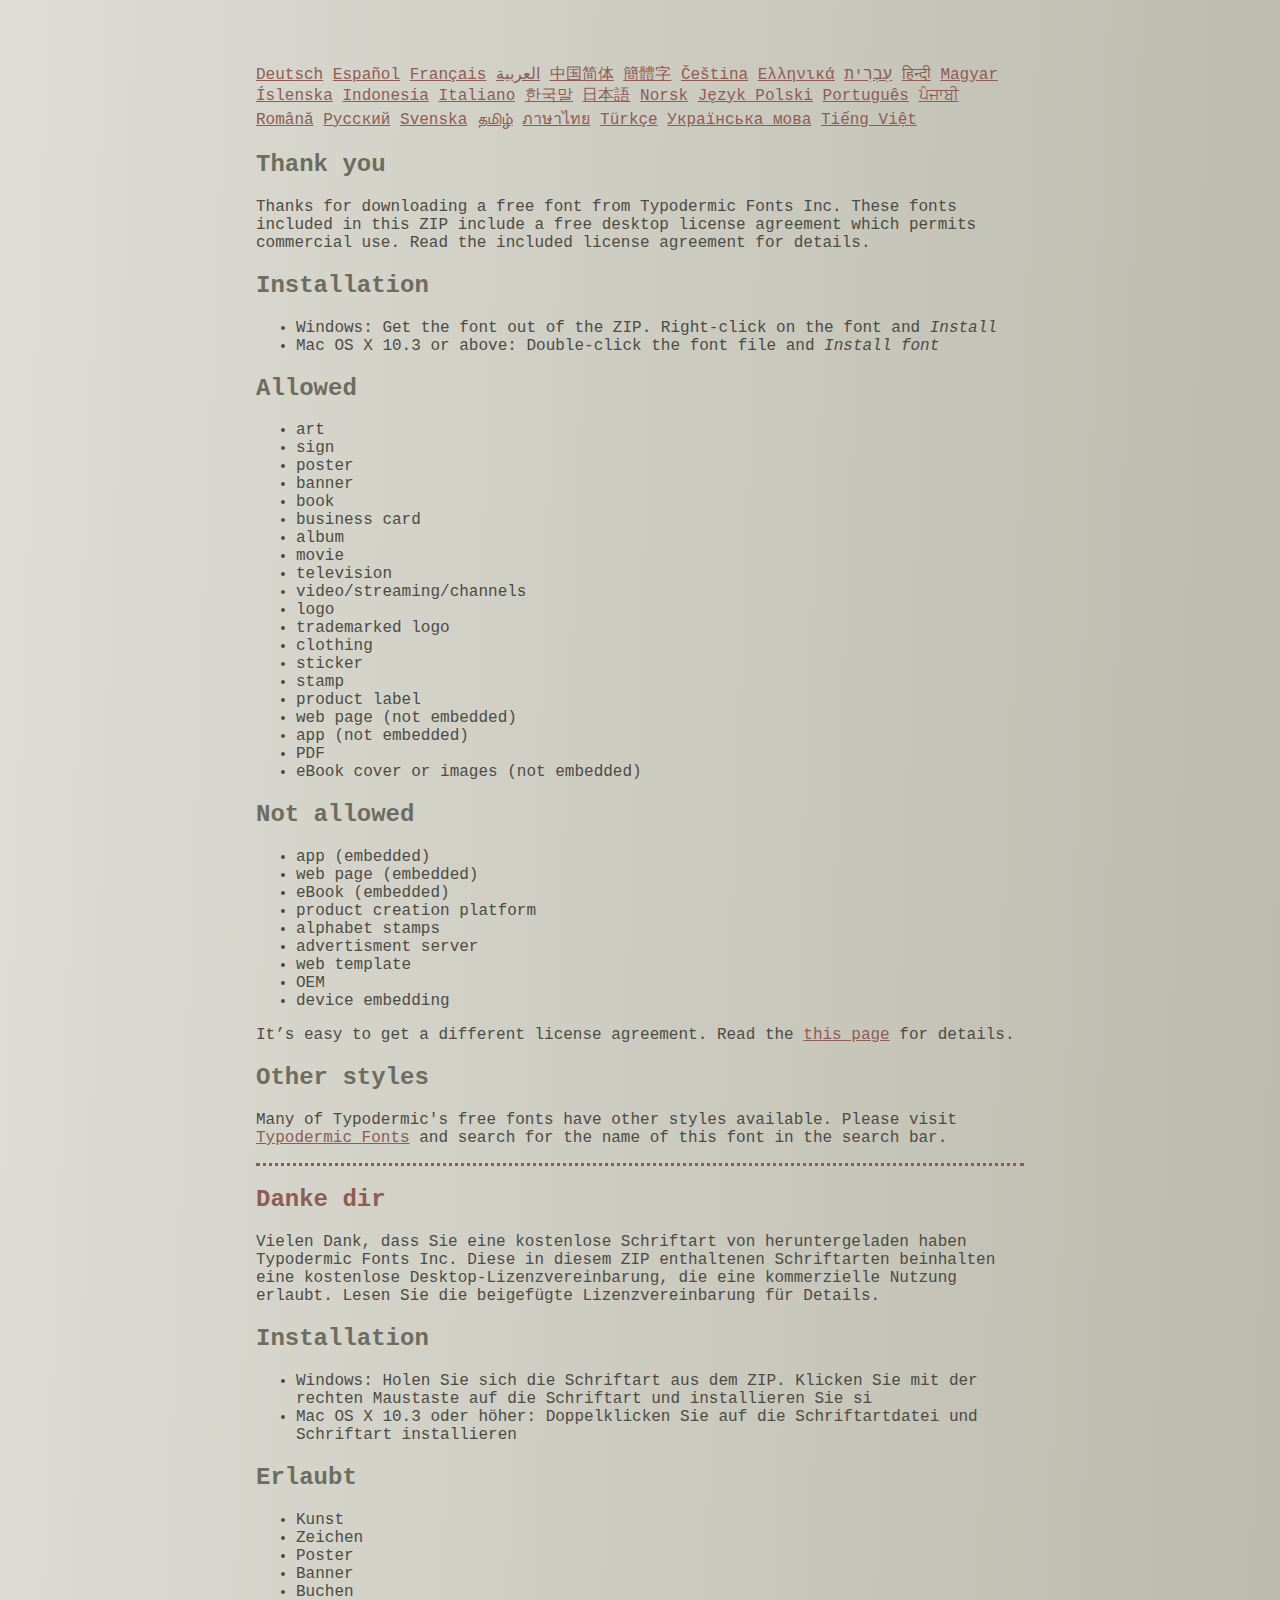
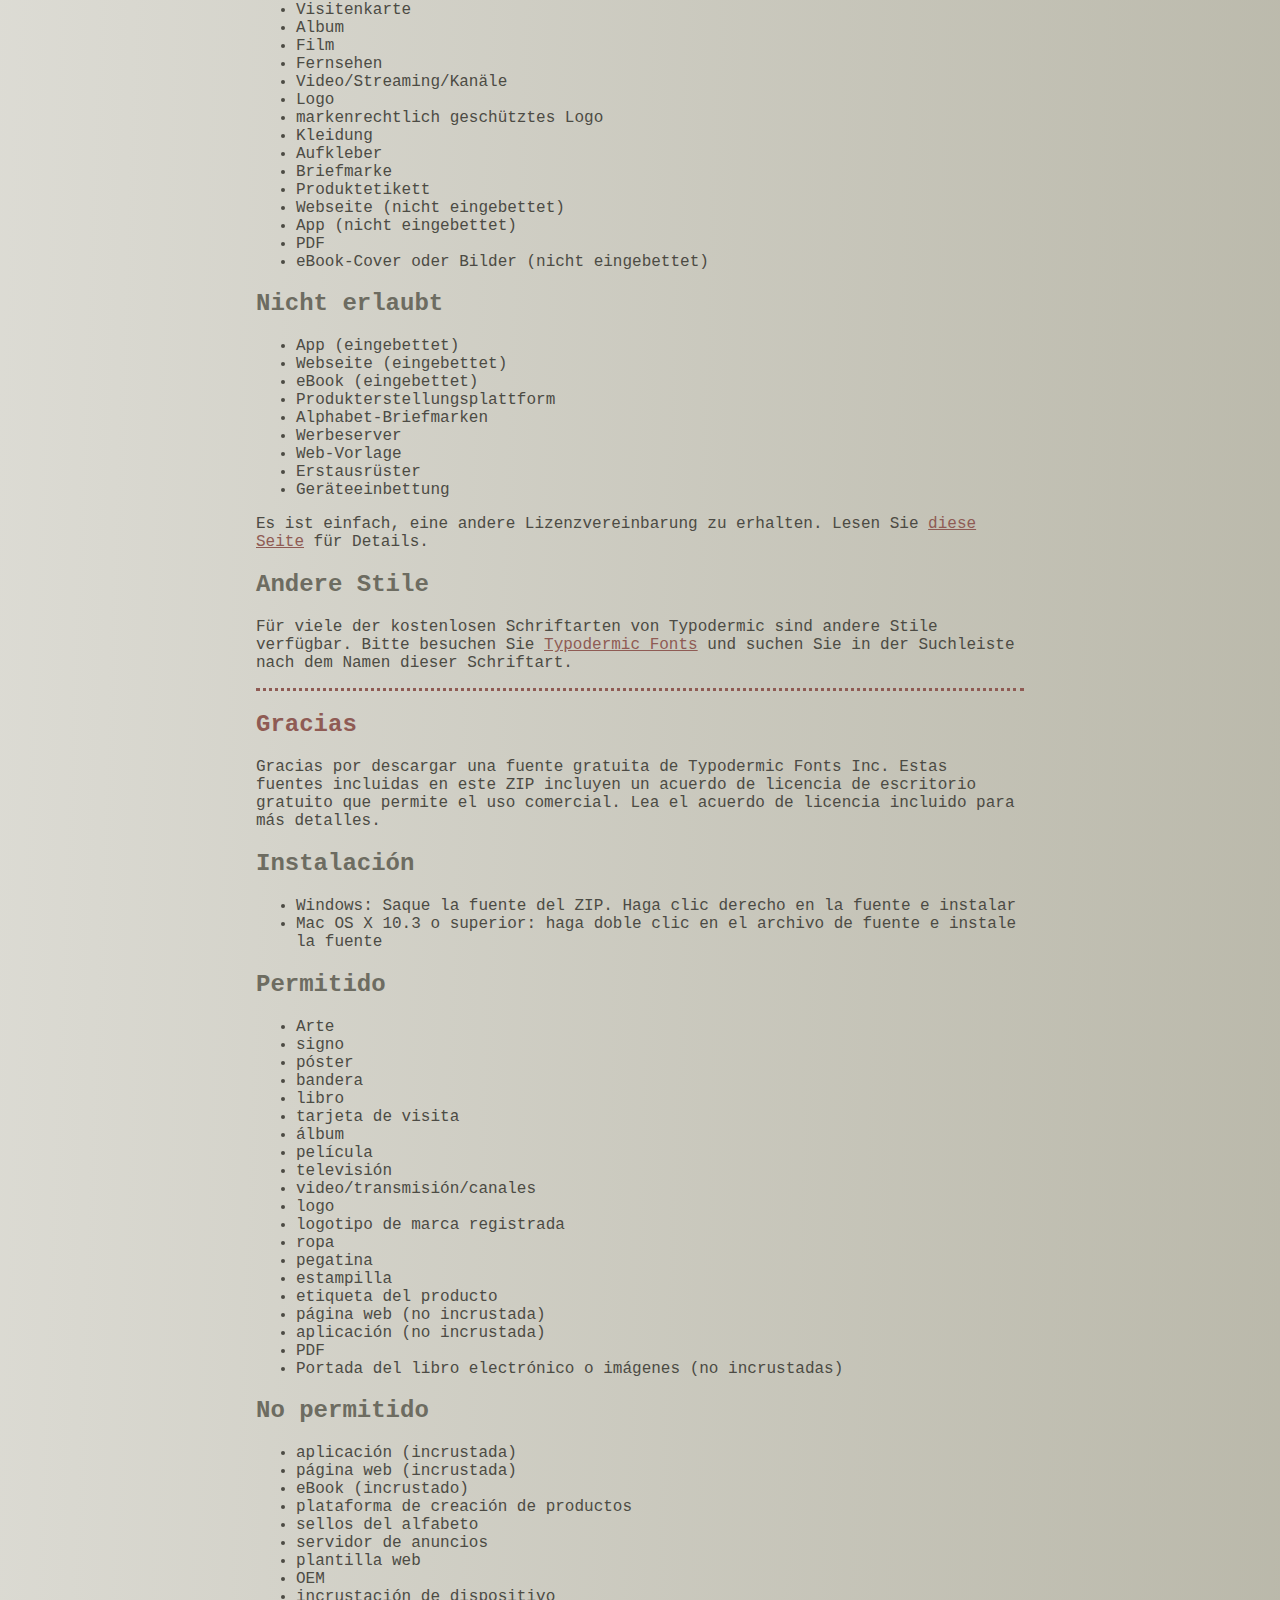
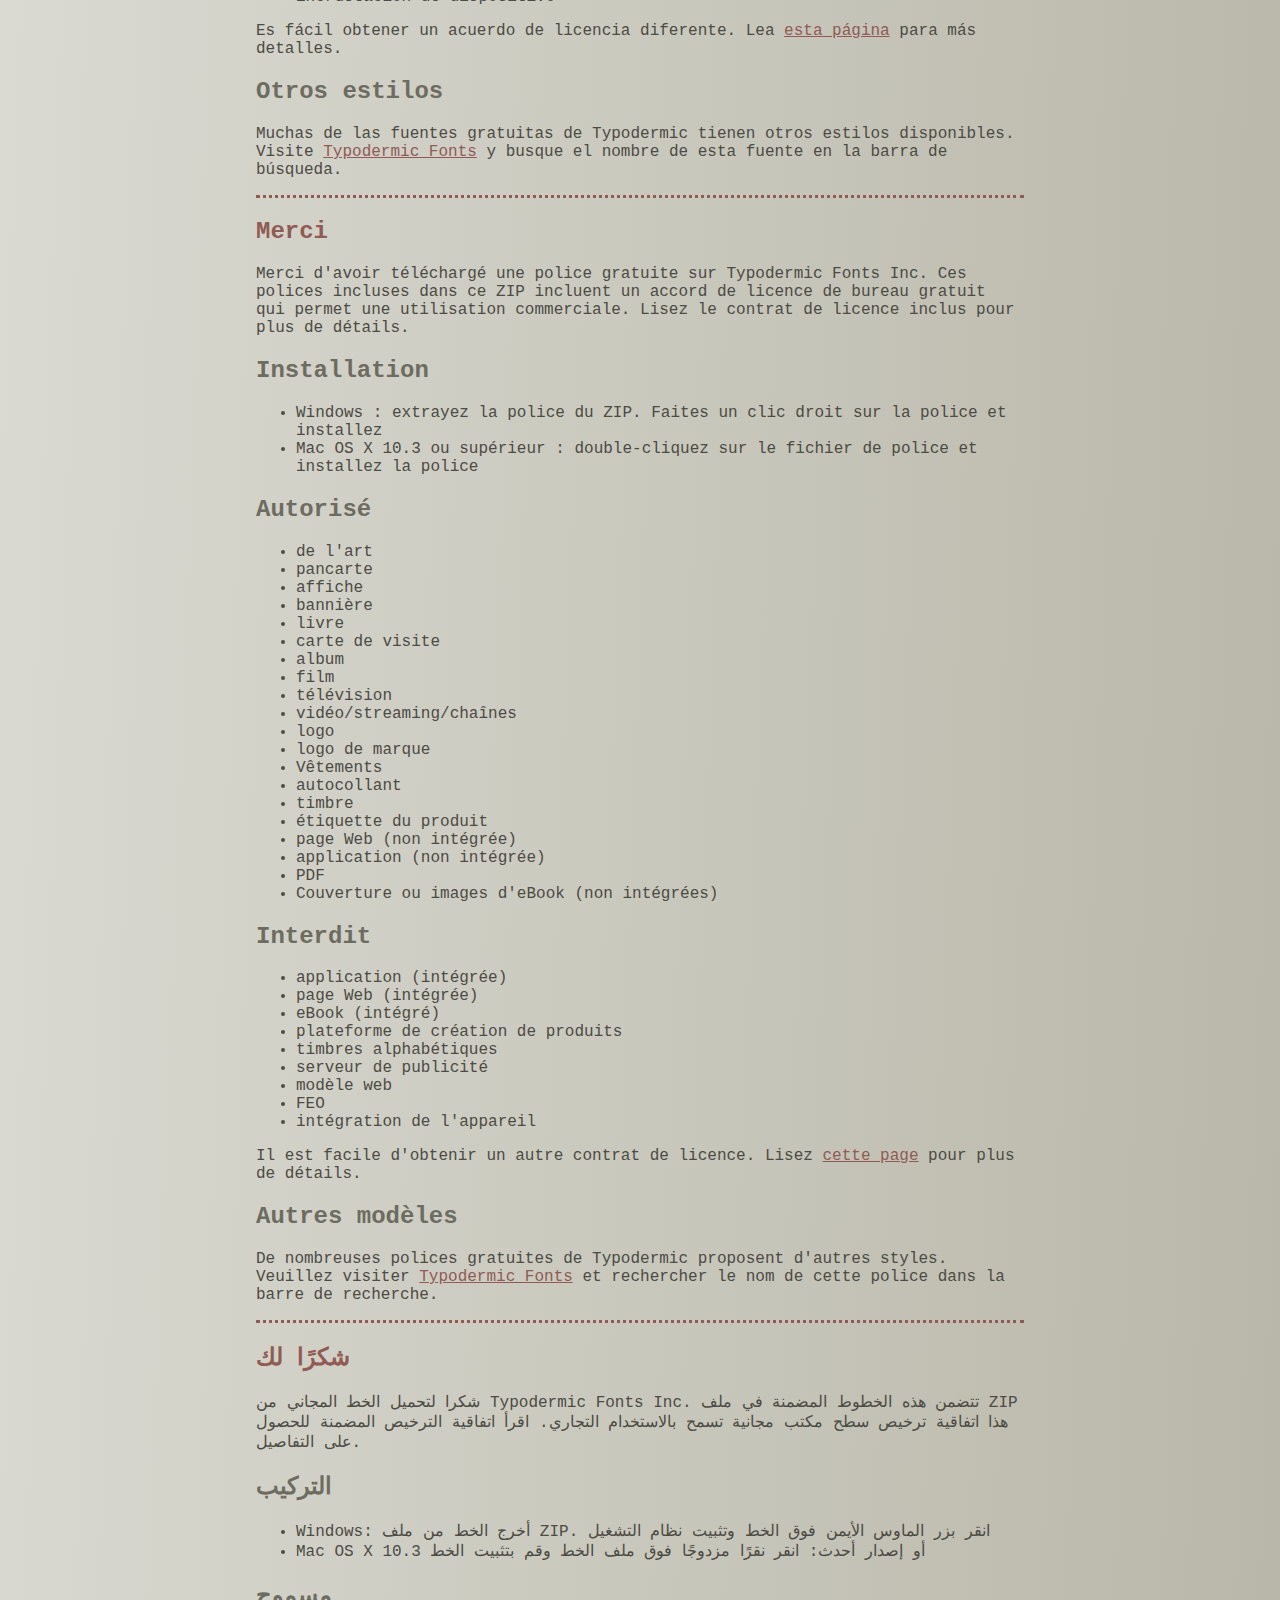
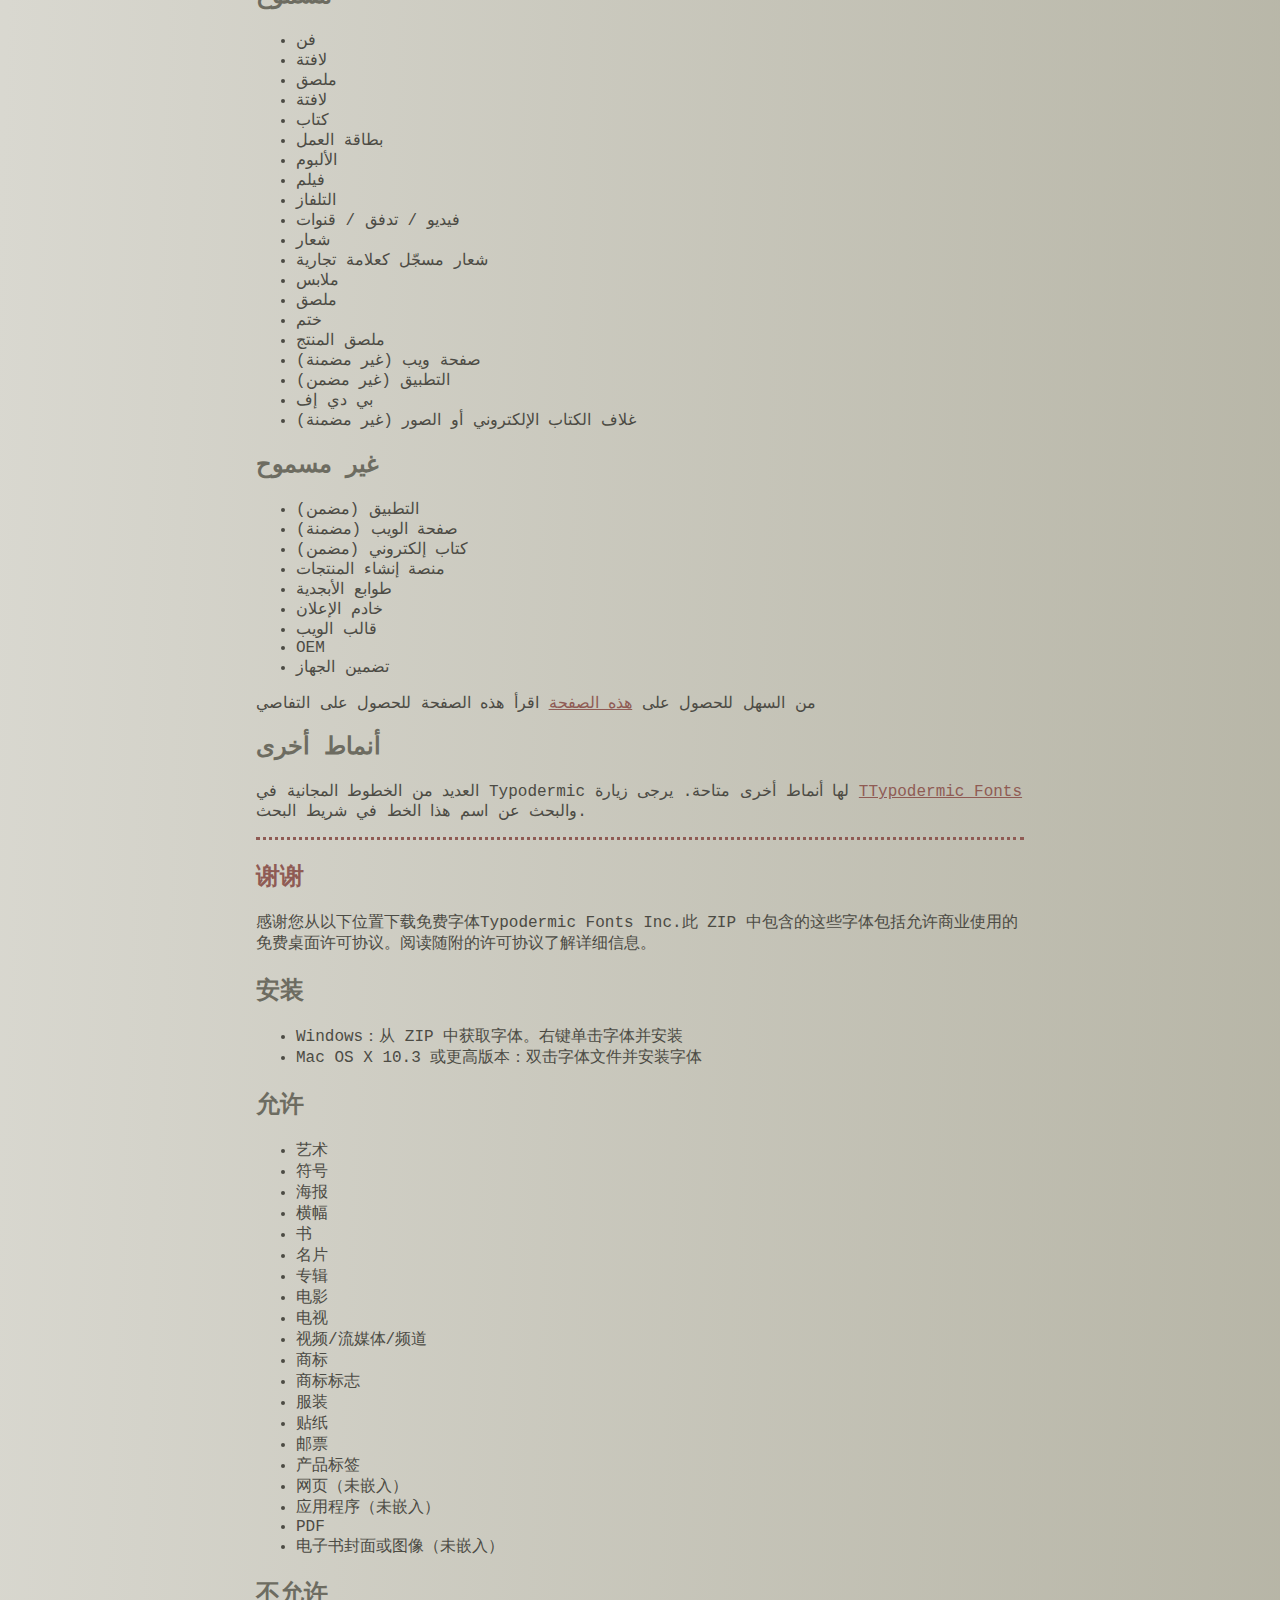
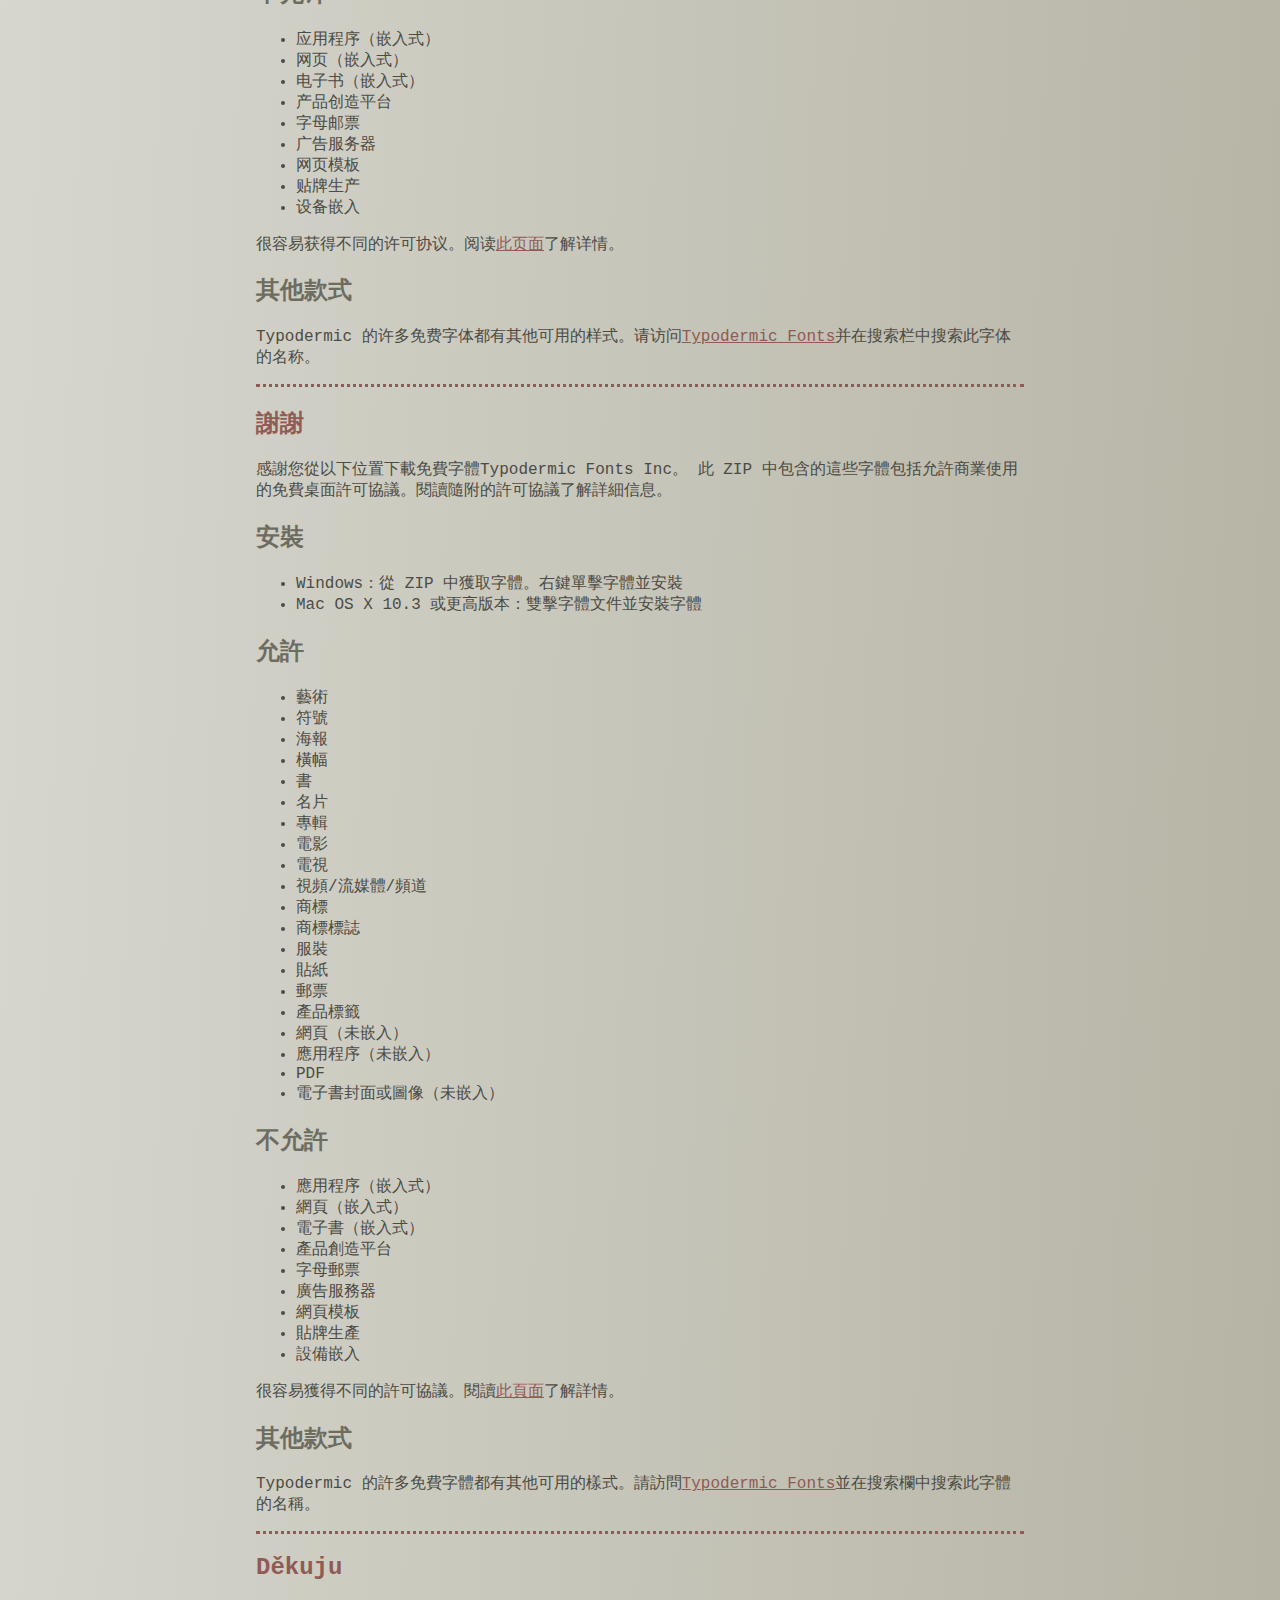
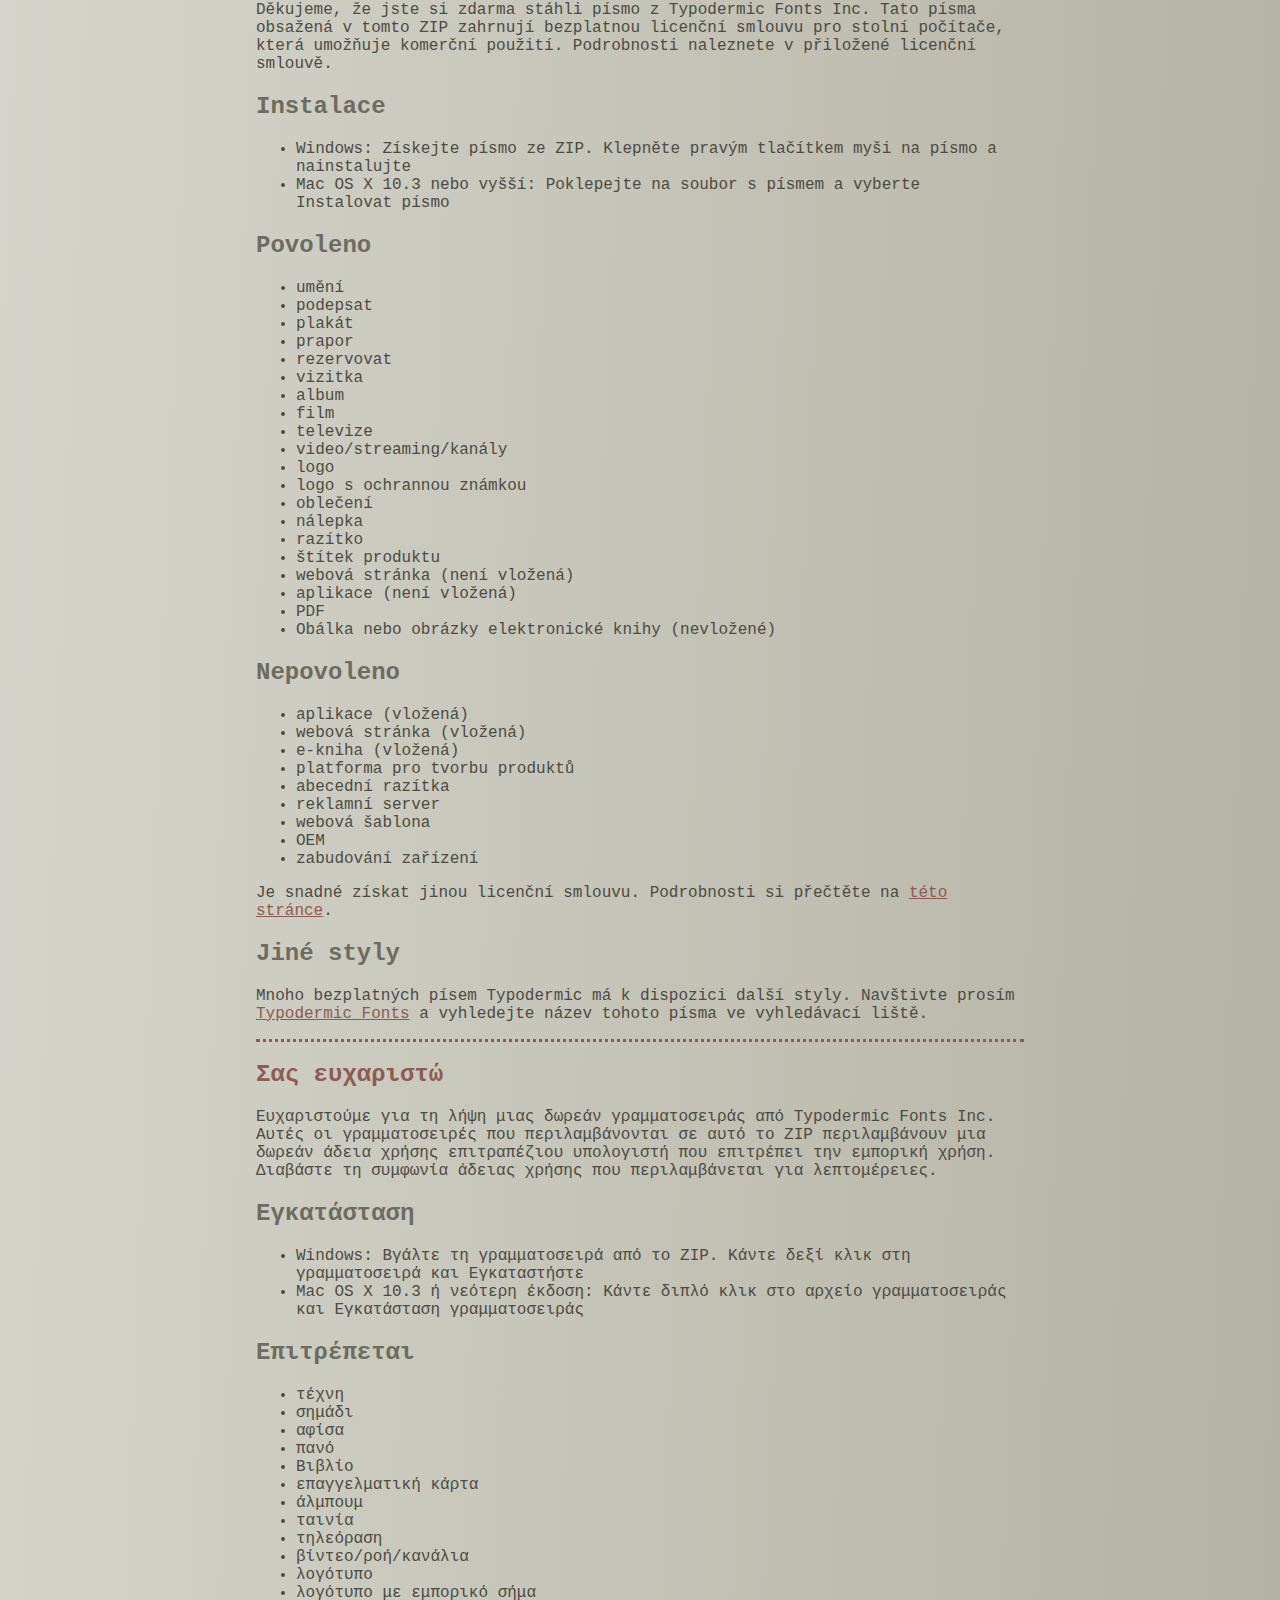
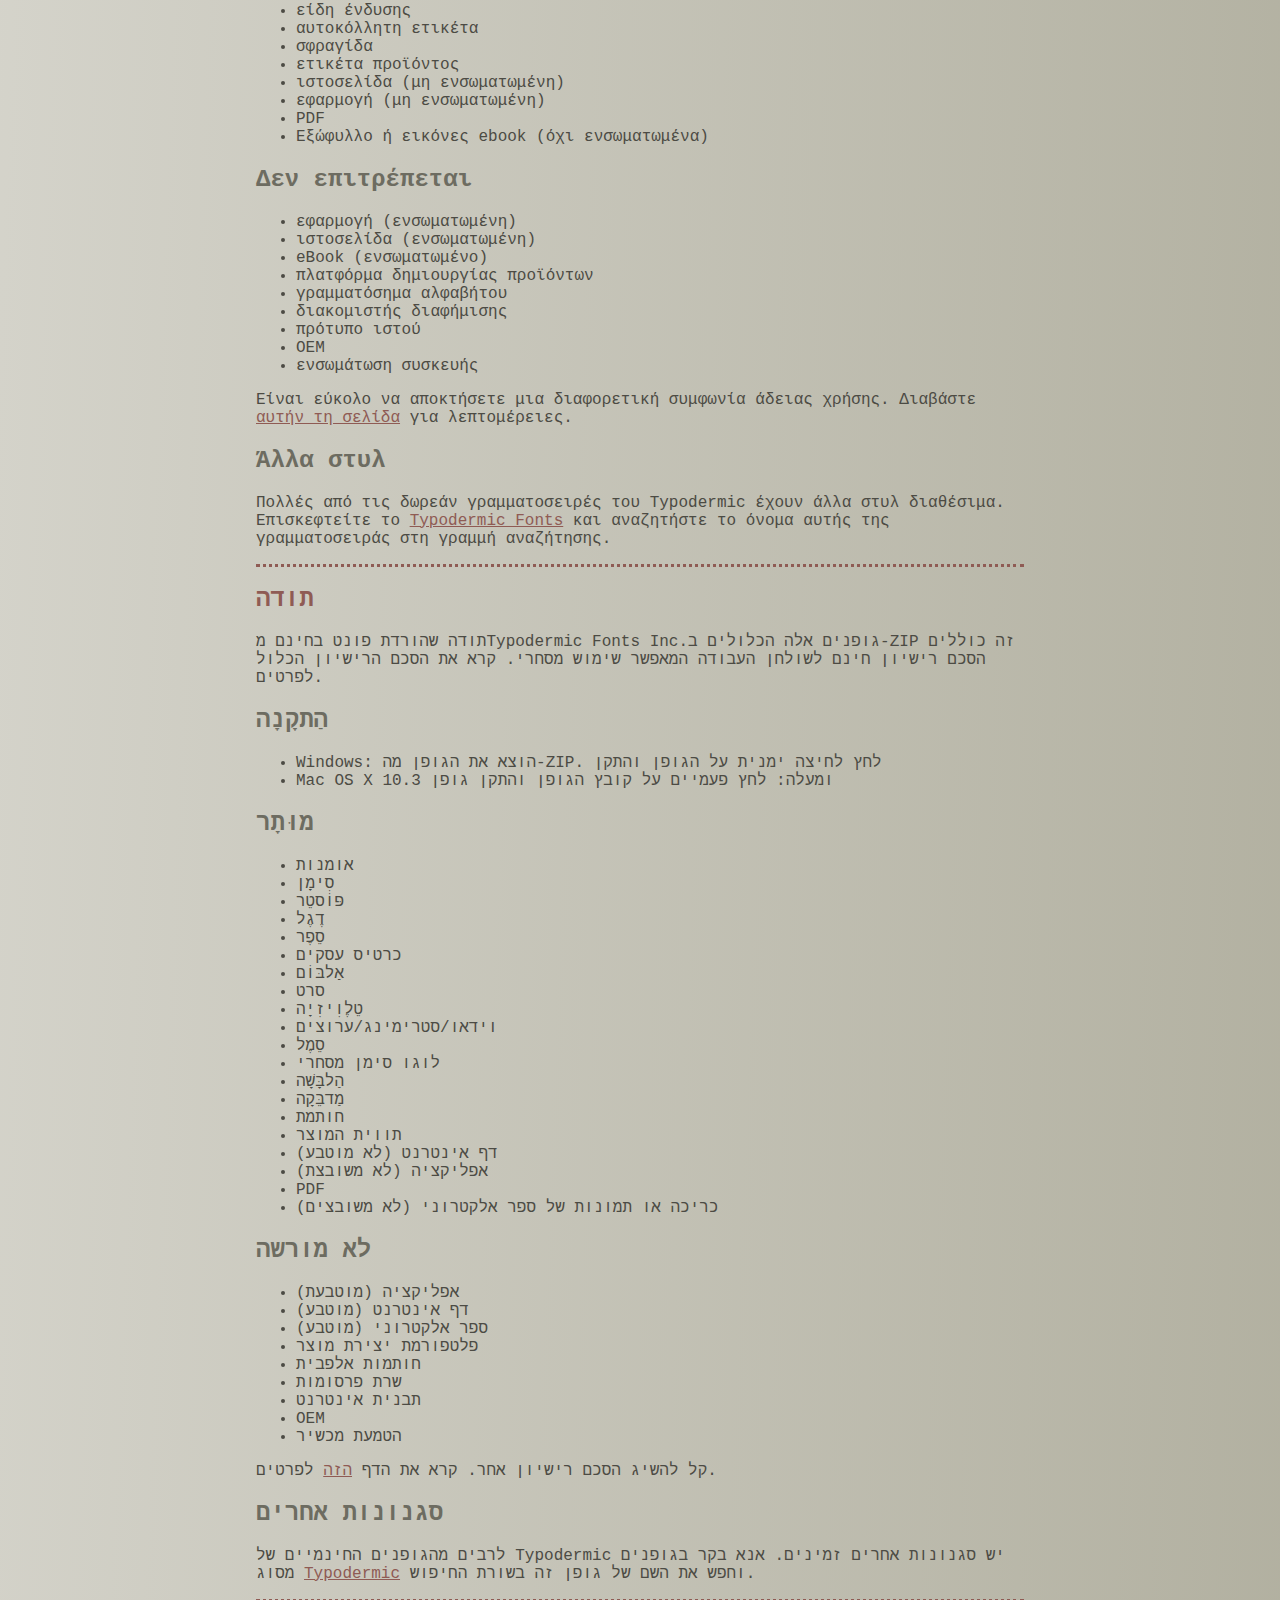
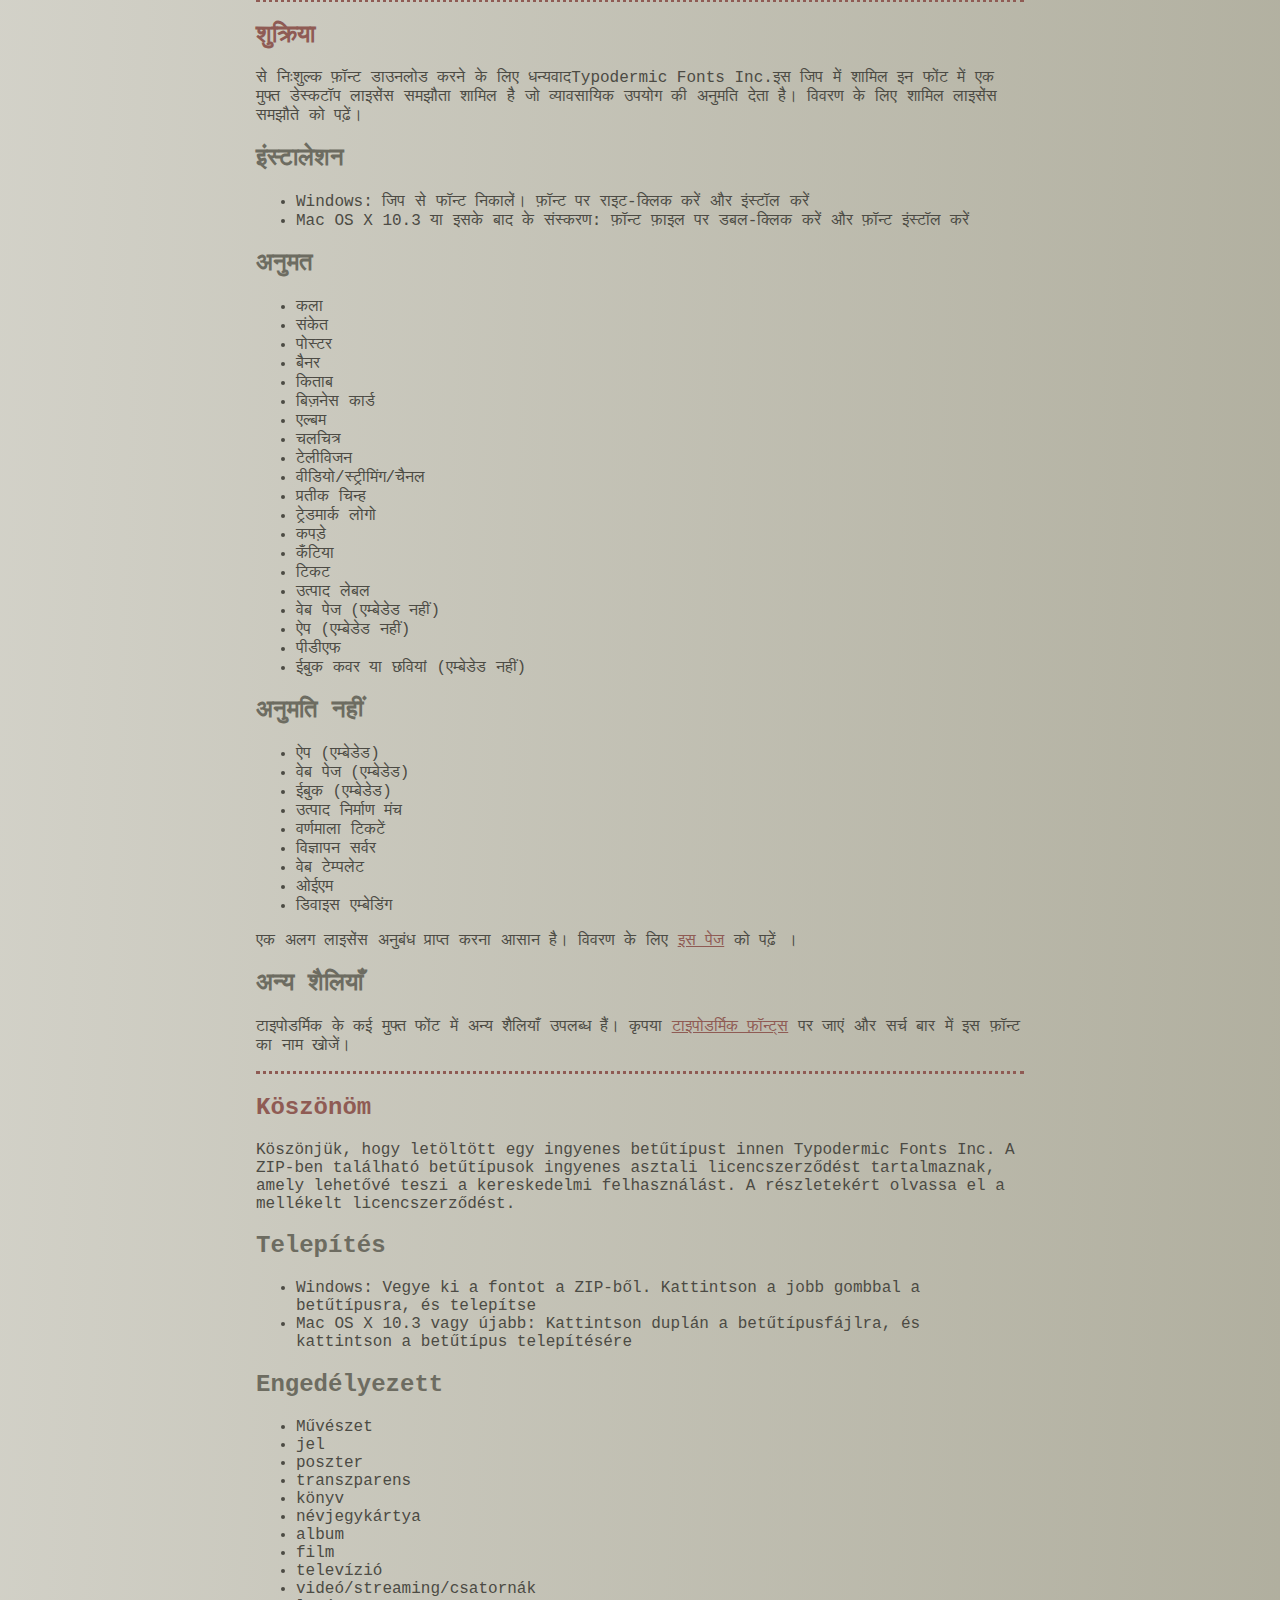
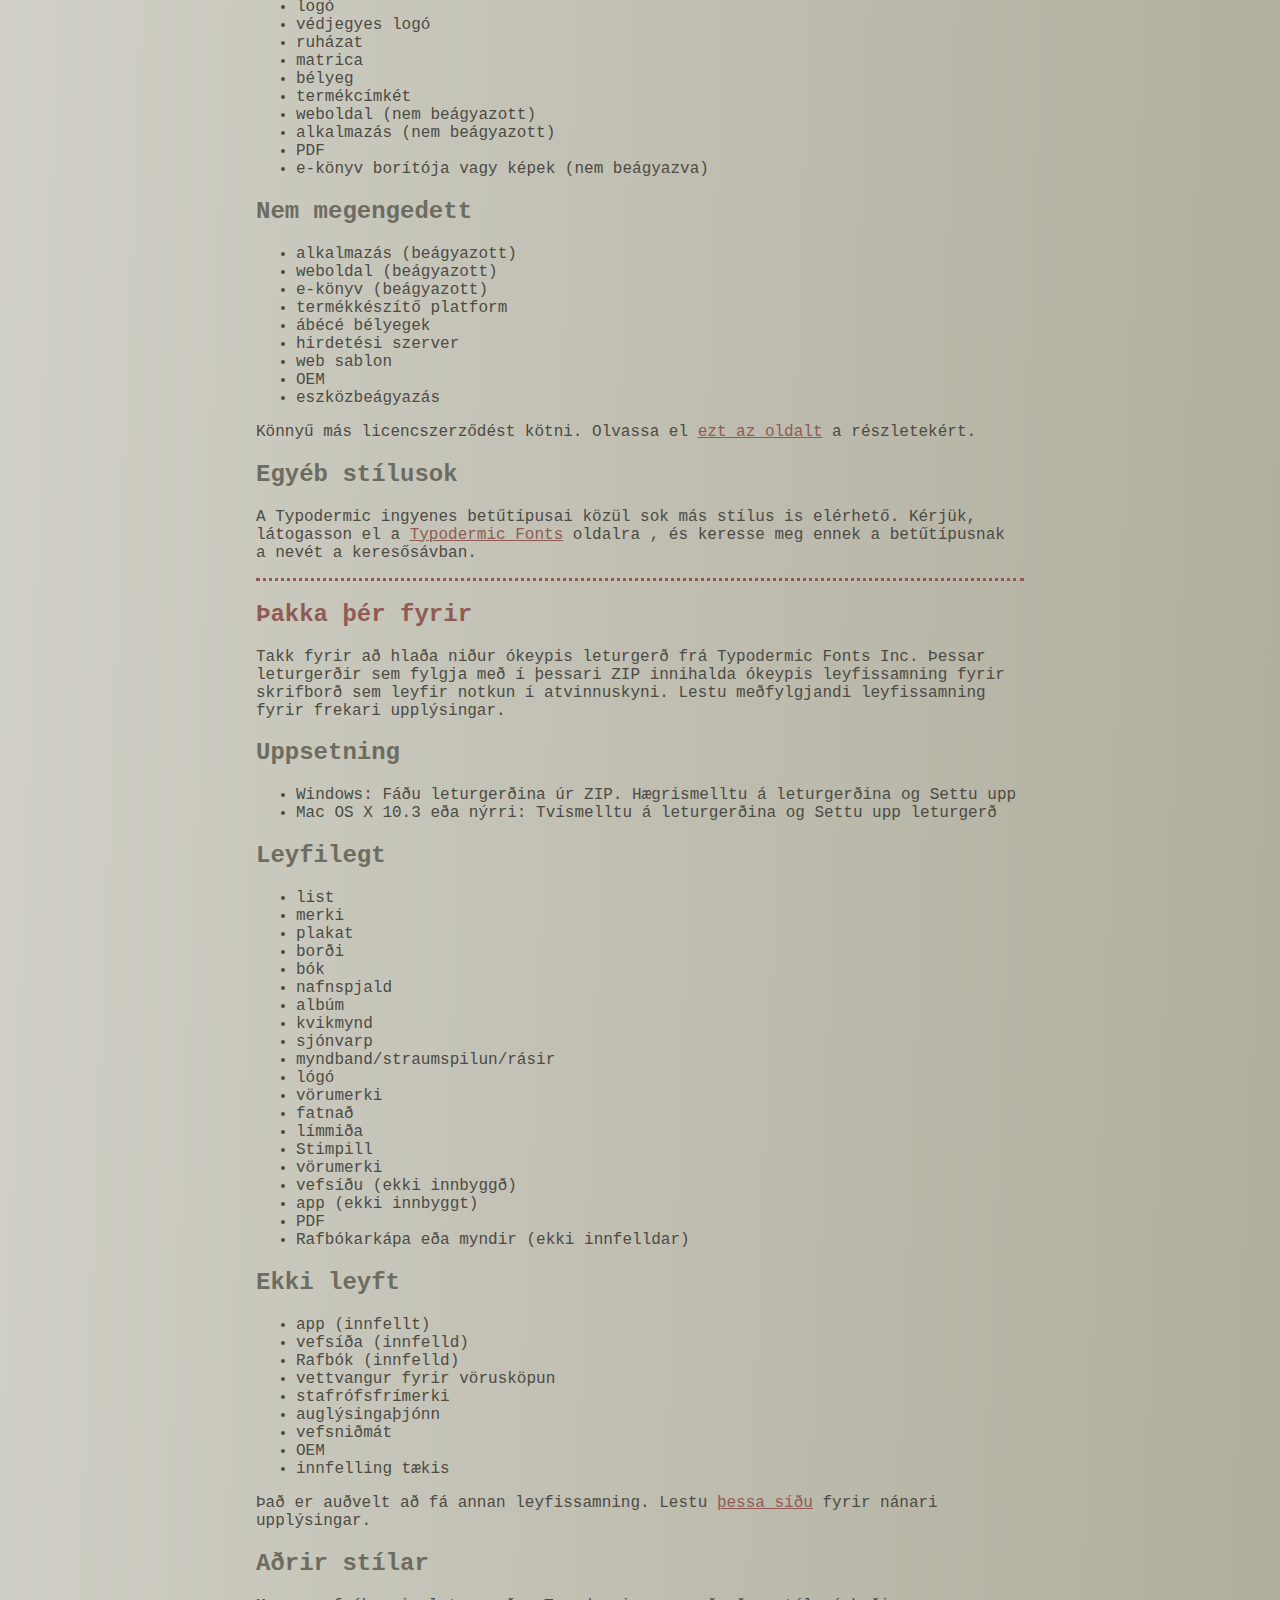
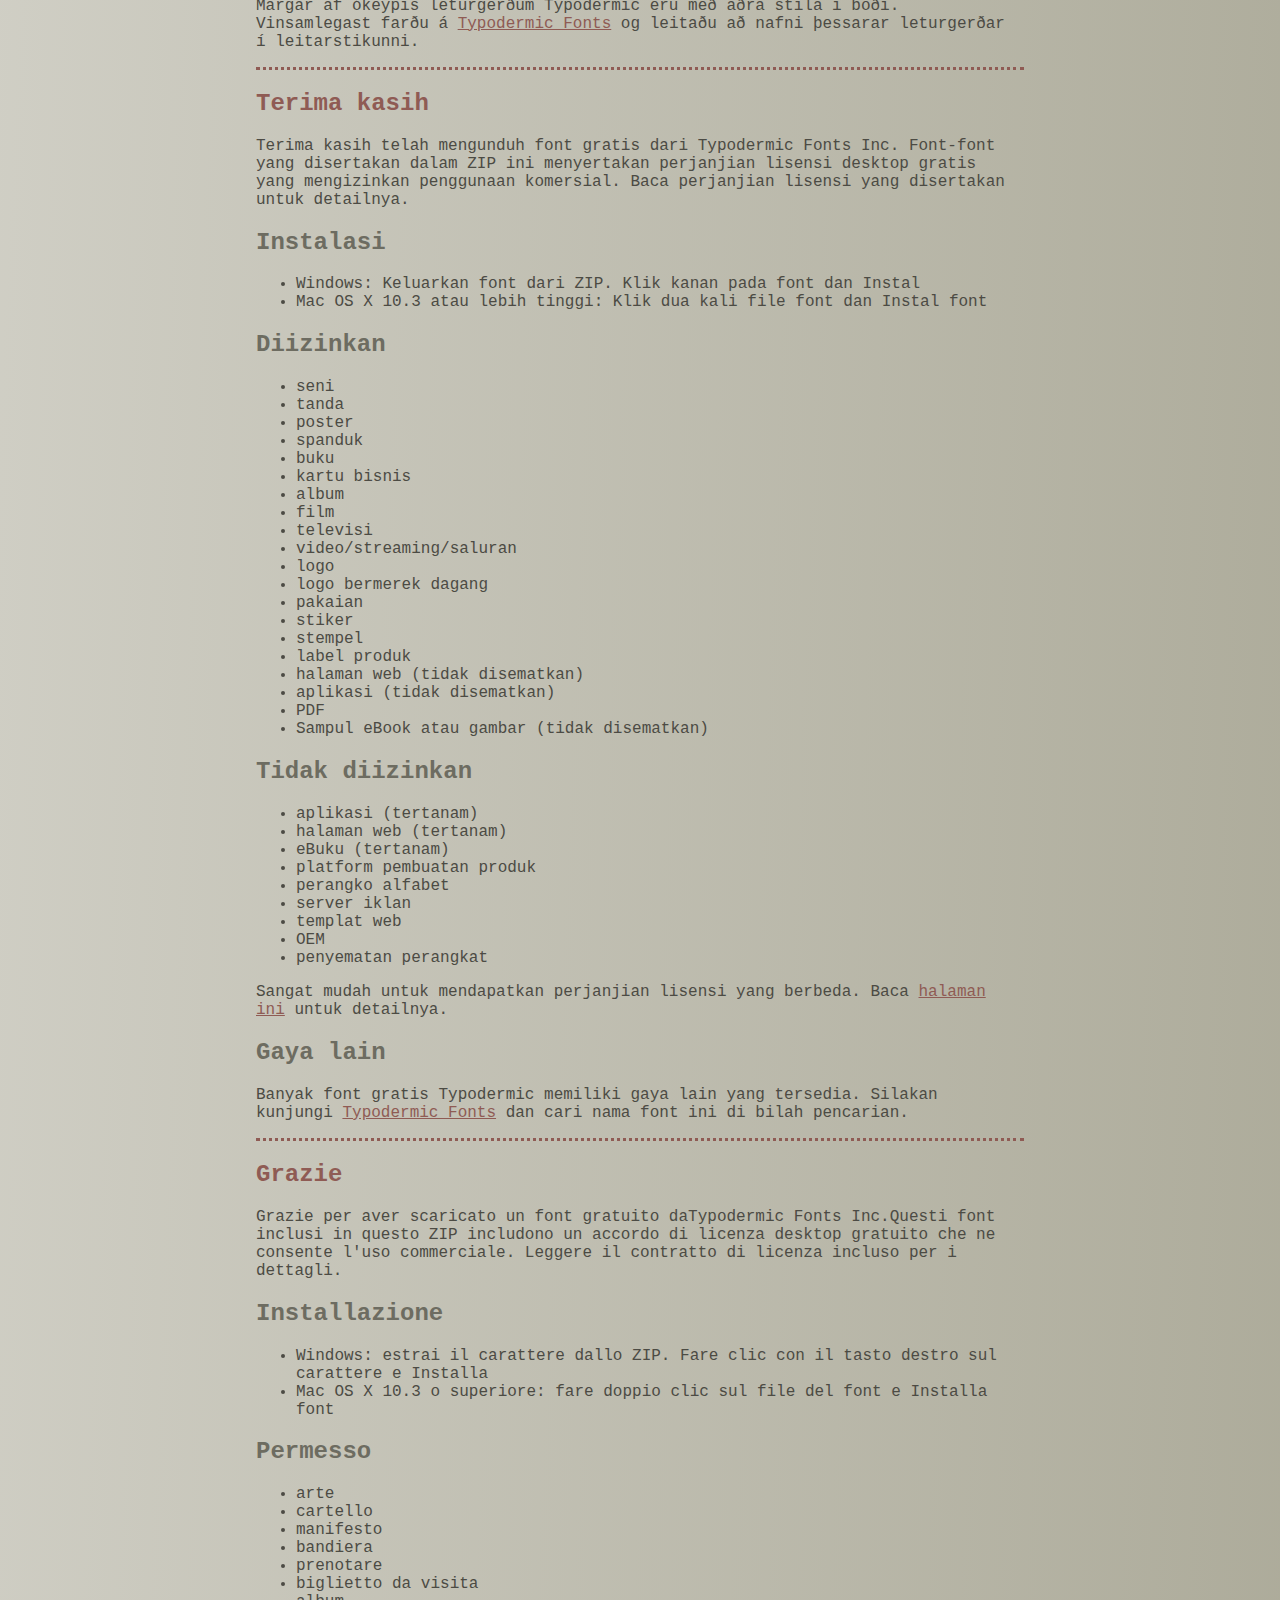
<file: Assets/coolvetica/read-this.html>
<head>
<meta http-equiv="Content-Type" content="text/html; charset=utf-8">
<title>Typodermic Fonts Inc. Free Font Instructions 2023</title>
<style type="text/css">
body {margin:30px 20% 120px 20%; padding:0px; font-family:Consolas, Courier, sans-serif; color:#4c4b44; background-color:#c2c1b3;
/* IE10 Consumer Preview */ 
background-image: -ms-linear-gradient(top left, #DEDDD6 0%, #9D9B87 100%);
/* Mozilla Firefox */ 
background-image: -moz-linear-gradient(top left, #DEDDD6 0%, #9D9B87 100%);
/* Opera */ 
background-image: -o-linear-gradient(top left, #DEDDD6 0%, #9D9B87 100%);
/* Webkit (Safari/Chrome 10) */ 
background-image: -webkit-gradient(linear, left top, right bottom, color-stop(0, #DEDDD6), color-stop(1, #9D9B87));
/* Webkit (Chrome 11+) */ 
background-image: -webkit-linear-gradient(top left, #DEDDD6 0%, #9D9B87 100%);
/* W3C Markup, IE10 Release Preview */ 
background-image: linear-gradient(to bottom right, #DEDDD6 0%, #9D9B87 100%);
	}
h2 {color:#6d6c61;}
a {color:#8f5b54;}
a:hover {color:#ffffff; background-color:#9a998c;}
hr.dotted {border: 0; border-top: 3px dotted #8f5b54;}
</style>
</head>

<body>

<br>

<p translate="no">
<a href="#German">Deutsch</a>
<a href="#Spanish">Español</a>
<a href="#French">Français</a>
<a href="#Arabic">العربية</a>
<a href="#Chinese">中国简体</a>
<a href="#Chinese(trad)">簡體字</a>
<a href="#Czech">Čeština</a>
<a href="#Greek">Ελληνικά</a>
<a href="#Hebrew">עִבְרִית</a>
<a href="#Hindi">हिन्दी</a>
<a href="#Hungarian">Magyar</a>
<a href="#Icelandic">Íslenska</a>
<a href="#Indonesian">Indonesia</a>
<a href="#Italian">Italiano</a>
<a href="#Korean">한국말</a>
<a href="#Japanese">日本語</a>
<a href="#Norwegian">Norsk</a>
<a href="#Polish">Język&nbsp;Polski</a>
<a href="#Portuguese">Português</a>
<a href="#Punjabi">ਪੰਜਾਬੀ</a>
<a href="#Romanian">Română</a>
<a href="#Russian">Русский</a>
<a href="#Swedish">Svenska</a>
<a href="#Tamil">தமிழ்</a>
<a href="#Thai">ภาษาไทย</a>
<a href="#Turkish">Türkçe</a>
<a href="#Ukrainian">Українська&nbsp;мова</a>
<a href="#Vietnamese">Tiếng&nbsp;Việt</a>
</p>

<h2>Thank you</h2>

<p>Thanks for downloading a free font from <span translate="no">Typodermic Fonts Inc.</span> These fonts included in this ZIP include a free desktop license agreement which permits commercial use. Read the included license agreement for details.</p>


<h2>Installation</h2>
<ul><li>Windows: Get the font out of the ZIP. Right-click on the font and <em>Install</em><li>Mac OS X 10.3 or above: Double-click the font file and <em>Install font</em></ul>

<h2>Allowed</h2>

<ul>
<li>art</li>
<li>sign</li>
<li>poster</li>
<li>banner</li>
<li>book</li>
<li>business card</li>
<li>album</li>
<li>movie</li>
<li>television</li>
<li>video/streaming/channels</li>
<li>logo</li>
<li>trademarked logo</li>
<li>clothing</li>
<li>sticker</li>
<li>stamp</li>
<li>product label</li>
<li>web page (not embedded)</li>
<li>app (not embedded)</li>
<li>PDF</li>
<li>eBook cover or images (not embedded)</li>
</ul>

<h2>Not allowed</h2>

<ul>
<li>app (embedded)</li>
<li>web page (embedded)</li>
<li>eBook (embedded)</li>
<li>product creation platform</li>
<li>alphabet stamps</li>
<li>advertisment server</li>
<li>web template</li>
<li>OEM</li>
<li>device embedding</li>
</ul>

<p>It&rsquo;s easy to get a different license agreement. Read the <a href="https://typodermicfonts.com/license/">this page</a> for details. </p>

<h2>Other styles</h2>

<p>Many of Typodermic's free fonts have other styles available. Please visit <a href="https://typodermicfonts.com">Typodermic Fonts</a> and search for the name of this font in the search bar.</p>

<hr class="dotted">

<h2><a id="German">Danke dir</a></h2>

<p>Vielen Dank, dass Sie eine kostenlose Schriftart von heruntergeladen haben Typodermic Fonts Inc. Diese in diesem ZIP enthaltenen Schriftarten beinhalten eine kostenlose Desktop-Lizenzvereinbarung, die eine kommerzielle Nutzung erlaubt. Lesen Sie die beigefügte Lizenzvereinbarung für Details.</p>


<h2>Installation</h2>
<ul><li>Windows: Holen Sie sich die Schriftart aus dem ZIP. Klicken Sie mit der rechten Maustaste auf die Schriftart und installieren Sie si<li>Mac OS X 10.3 oder höher: Doppelklicken Sie auf die Schriftartdatei und Schriftart installieren </ul>

<h2>Erlaubt</h2>

<ul>
<li>Kunst</li>
<li>Zeichen</li>
<li>Poster</li>
<li>Banner</li>
<li>Buchen</li>
<li>Visitenkarte</li>
<li>Album</li>
<li>Film</li>
<li>Fernsehen</li>
<li>Video/Streaming/Kanäle</li>
<li>Logo</li>
<li>markenrechtlich geschütztes Logo</li>
<li>Kleidung</li>
<li>Aufkleber</li>
<li>Briefmarke</li>
<li>Produktetikett</li>
<li>Webseite (nicht eingebettet)</li>
<li>App (nicht eingebettet)</li>
<li>PDF</li>
<li>eBook-Cover oder Bilder (nicht eingebettet)</li>
</ul>

<h2>Nicht erlaubt</h2>

<ul>
<li>App (eingebettet)</li>
<li>Webseite (eingebettet)</li>
<li>eBook (eingebettet)</li>
<li>Produkterstellungsplattform</li>
<li>Alphabet-Briefmarken</li>
<li>Werbeserver</li>
<li>Web-Vorlage</li>
<li>Erstausrüster</li>
<li>Geräteeinbettung</li>
</ul>

<p>Es ist einfach, eine andere Lizenzvereinbarung zu erhalten. Lesen Sie <a href="https://typodermicfonts.com/license/">diese Seite</a> für Details.</p>

<h2>Andere Stile</h2>

<p>Für viele der kostenlosen Schriftarten von Typodermic sind andere Stile verfügbar. Bitte besuchen Sie <a href="https://typodermicfonts.com">Typodermic Fonts</a> und suchen Sie in der Suchleiste nach dem Namen dieser Schriftart.</p>


<hr class="dotted">

<h2><a id="Spanish">Gracias</a></h2>

<p>Gracias por descargar una fuente gratuita de Typodermic Fonts Inc. Estas fuentes incluidas en este ZIP incluyen un acuerdo de licencia de escritorio gratuito que permite el uso comercial. Lea el acuerdo de licencia incluido para más detalles.</p>


<h2>Instalación</h2>
<ul><li>Windows: Saque la fuente del ZIP. Haga clic derecho en la fuente e instalar <li>Mac OS X 10.3 o superior: haga doble clic en el archivo de fuente e instale la fuente</ul>

<h2>Permitido</h2>

<ul>
<li>Arte</li>
<li>signo</li>
<li>póster</li>
<li>bandera</li>
<li>libro</li>
<li>tarjeta de visita</li>
<li>álbum</li>
<li>película</li>
<li>televisión</li>
<li>video/transmisión/canales</li>
<li>logo</li>
<li>logotipo de marca registrada</li>
<li>ropa</li>
<li>pegatina</li>
<li>estampilla</li>
<li>etiqueta del producto</li>
<li>página web (no incrustada)</li>
<li>aplicación (no incrustada)</li>
<li>PDF</li>
<li>Portada del libro electrónico o imágenes (no incrustadas)</li>
</ul>


<h2>No permitido</h2>

<ul>
<li>aplicación (incrustada)</li>
<li>página web (incrustada)</li>
<li>eBook (incrustado)</li>
<li>plataforma de creación de productos</li>
<li>sellos del alfabeto</li>
<li>servidor de anuncios</li>
<li>plantilla web</li>
<li>OEM</li>
<li>incrustación de dispositivo</li>
</ul>

<p>Es fácil obtener un acuerdo de licencia diferente. Lea <a href="https://typodermicfonts.com/license/">esta página</a> para más detalles.</p>

<h2>Otros estilos</h2>

<p>Muchas de las fuentes gratuitas de Typodermic tienen otros estilos disponibles. Visite  <a href="https://typodermicfonts.com">Typodermic Fonts</a> y busque el nombre de esta fuente en la barra de búsqueda.</p>


<hr class="dotted">

<h2><a id="French">Merci</a></h2>

<p>Merci d'avoir téléchargé une police gratuite sur Typodermic Fonts Inc. Ces polices incluses dans ce ZIP incluent un accord de licence de bureau gratuit qui permet une utilisation commerciale. Lisez le contrat de licence inclus pour plus de détails.</p>


<h2>Installation</h2>
<ul><li>Windows : extrayez la police du ZIP. Faites un clic droit sur la police et installez<li>Mac OS X 10.3 ou supérieur : double-cliquez sur le fichier de police et installez la police</ul>
  



<h2>Autorisé</h2>

<ul>
<li>de l'art</li>
<li>pancarte</li>
<li>affiche</li>
<li>bannière</li>
<li>livre</li>
<li>carte de visite</li>
<li>album</li>
<li>film</li>
<li>télévision</li>
<li>vidéo/streaming/chaînes</li>
<li>logo</li>
<li>logo de marque</li>
<li>Vêtements</li>
<li>autocollant</li>
<li>timbre</li>
<li>étiquette du produit</li>
<li>page Web (non intégrée)</li>
<li>application (non intégrée)</li>
<li>PDF</li>
<li>Couverture ou images d'eBook (non intégrées)</li>
</ul>
 


<h2>Interdit</h2>

<ul>
<li>application (intégrée)</li>
<li>page Web (intégrée)</li>
<li>eBook (intégré)</li>
<li>plateforme de création de produits</li>
<li>timbres alphabétiques</li>
<li>serveur de publicité</li>
<li>modèle web</li>
<li>FEO</li>
<li>intégration de l'appareil</li>
</ul>

<p>Il est facile d'obtenir un autre contrat de licence. Lisez  <a href="https://typodermicfonts.com/license/">cette page</a> pour plus de détails.</p>

<h2>Autres modèles</h2>

<p>De nombreuses polices gratuites de Typodermic proposent d'autres styles. Veuillez visiter  <a href="https://typodermicfonts.com">Typodermic Fonts</a> et rechercher le nom de cette police dans la barre de recherche.</p>


<hr class="dotted">

<h2><a id="Arabic">شكرًا لك</a></h2>

<p>

شكرا لتحميل الخط المجاني من Typodermic Fonts Inc. تتضمن هذه الخطوط المضمنة في ملف ZIP هذا اتفاقية ترخيص سطح مكتب مجانية تسمح بالاستخدام التجاري. اقرأ اتفاقية الترخيص المضمنة للحصول على التفاصيل.</p>


<h2>التركيب</h2>
<ul><li>Windows: أخرج الخط من ملف ZIP. انقر بزر الماوس الأيمن فوق الخط وتثبيت
    نظام التشغيل <li>Mac OS X 10.3 أو إصدار أحدث: انقر نقرًا مزدوجًا فوق ملف الخط وقم بتثبيت الخط</em></ul>

<h2>مسموح</h2>

<ul>
<li>فن</li>
<li>لافتة</li>
<li>ملصق</li>
<li>لافتة</li>
<li>كتاب</li>
<li>بطاقة العمل</li>
<li>الألبوم</li>
<li>فيلم</li>
<li>التلفاز</li>
<li>فيديو / تدفق / قنوات</li>
<li>شعار</li>
<li>شعار مسجّل كعلامة تجارية</li>
<li>ملابس</li>
<li>ملصق</li>
<li>ختم</li>
<li>ملصق المنتج</li>
<li>صفحة ويب (غير مضمنة)</li>
<li>التطبيق (غير مضمن)</li>
<li>بي دي إف</li>
<li>غلاف الكتاب الإلكتروني أو الصور (غير مضمنة)</li>
</ul>

<h2>غير مسموح</h2>

<ul>
<li>التطبيق (مضمن)</li>
<li>صفحة الويب (مضمنة)</li>
<li>كتاب إلكتروني (مضمن)</li>
<li>منصة إنشاء المنتجات</li>
<li>طوابع الأبجدية</li>
<li>خادم الإعلان</li>
<li>قالب الويب</li>
<li>OEM</li>
<li>تضمين الجهاز</li>
</ul>

<p>من السهل  للحصول على <a href="https://typodermicfonts.com/license/">هذه الصفحة</a>  اقرأ هذه الصفحة للحصول على التفاصي</p>


<h2>أنماط أخرى</h2>

<p>العديد من الخطوط المجانية في Typodermic لها أنماط أخرى متاحة. يرجى زيارة <a href="https://typodermicfonts.com">TTypodermic Fonts</a> والبحث عن اسم هذا الخط في شريط البحث.</p>


<hr class="dotted">

<h2><a id="Chinese">谢谢</a></h2>

<p>感谢您从以下位置下载免费字体Typodermic Fonts Inc.此 ZIP 中包含的这些字体包括允许商业使用的免费桌面许可协议。阅读随附的许可协议了解详细信息。</p>


<h2>安装</h2>
<ul><li>Windows：从 ZIP 中获取字体。右键单击字体并安装<li>Mac OS X 10.3 或更高版本：双击字体文件并安装字体 </ul>

<h2>允许</h2>





<ul>
<li>艺术</li>
<li>符号</li>
<li>海报</li>
<li>横幅</li>
<li>书</li>
<li>名片</li>
<li>专辑</li>
<li>电影</li>
<li>电视</li>
<li>视频/流媒体/频道</li>
<li>商标</li>
<li>商标标志</li>
<li>服装</li>
<li>贴纸</li>
<li>邮票</li>
<li>产品标签</li>
<li>网页（未嵌入）</li>
<li>应用程序（未嵌入）</li>
<li>PDF</li>
<li>电子书封面或图像（未嵌入）</li>
</ul>

<h2>不允许</h2>

<ul>
<li>应用程序（嵌入式）</li>
<li>网页（嵌入式）</li>
<li>电子书（嵌入式）</li>
<li>产品创造平台</li>
<li>字母邮票</li>
<li>广告服务器</li>
<li>网页模板</li>
<li>贴牌生产</li>
<li>设备嵌入</li>
</ul>

<p>很容易获得不同的许可协议。阅读<a href="https://typodermicfonts.com/license/">此页面</a>了解详情。</p>

<h2>其他款式</h2>

<p>Typodermic 的许多免费字体都有其他可用的样式。请访问<a href="https://typodermicfonts.com">Typodermic Fonts</a>并在搜索栏中搜索此字体的名称。</p>


<hr class="dotted">

<h2><a id="Chinese(trad)">謝謝</a></h2>

<p>感謝您從以下位置下載免費字體Typodermic Fonts Inc。 此 ZIP 中包含的這些字體包括允許商業使用的免費桌面許可協議。閱讀隨附的許可協議了解詳細信息。</p>


<h2>安裝</h2>
<ul><li>Windows：從 ZIP 中獲取字體。右鍵單擊字體並安裝<li>Mac OS X 10.3 或更高版本：雙擊字體文件並安裝字體 </ul>

<h2>允許</h2>

<ul>
<li>藝術</li>
<li>符號</li>
<li>海報</li>
<li>橫幅</li>
<li>書</li>
<li>名片</li>
<li>專輯</li>
<li>電影</li>
<li>電視</li>
<li>視頻/流媒體/頻道</li>
<li>商標</li>
<li>商標標誌</li>
<li>服裝</li>
<li>貼紙</li>
<li>郵票</li>
<li>產品標籤</li>
<li>網頁（未嵌入）</li>
<li>應用程序（未嵌入）</li>
<li>PDF</li>
<li>電子書封面或圖像（未嵌入）</li>


</ul>

<h2>不允許</h2>

<ul>
<li>應用程序（嵌入式）</li>
<li>網頁（嵌入式）</li>
<li>電子書（嵌入式）</li>
<li>產品創造平台</li>
<li>字母郵票</li>
<li>廣告服務器</li>
<li>網頁模板</li>
<li>貼牌生產</li>
<li>設備嵌入</li>
</ul>

<p>很容易獲得不同的許可協議。閱讀<a href="https://typodermicfonts.com/license/">此頁面</a>了解詳情。</p>

<h2>其他款式</h2>

<p>Typodermic 的許多免費字體都有其他可用的樣式。請訪問<a href="https://typodermicfonts.com">Typodermic Fonts</a>並在搜索欄中搜索此字體的名稱。</p>


<hr class="dotted">

<h2><a id="Czech">Děkuju</a></h2>

<p>Děkujeme, že jste si zdarma stáhli písmo z Typodermic Fonts Inc. Tato písma obsažená v tomto ZIP zahrnují bezplatnou licenční smlouvu pro stolní počítače, která umožňuje komerční použití. Podrobnosti naleznete v přiložené licenční smlouvě.</p>


<h2>Instalace</h2>
<ul><li>Windows: Získejte písmo ze ZIP. Klepněte pravým tlačítkem myši na písmo a nainstalujte <li>Mac OS X 10.3 nebo vyšší: Poklepejte na soubor s písmem a vyberte Instalovat písmo </ul>

<h2>Povoleno</h2>

<ul>
<li>umění</li>
<li>podepsat</li>
<li>plakát</li>
<li>prapor</li>
<li>rezervovat</li>
<li>vizitka</li>
<li>album</li>
<li>film</li>
<li>televize</li>
<li>video/streaming/kanály</li>
<li>logo</li>
<li>logo s ochrannou známkou</li>
<li>oblečení</li>
<li>nálepka</li>
<li>razítko</li>
<li>štítek produktu</li>
<li>webová stránka (není vložená)</li>
<li>aplikace (není vložená)</li>
<li>PDF</li>
<li>Obálka nebo obrázky elektronické knihy (nevložené)</li>
</ul>

<h2>Nepovoleno</h2>

<ul>
<li>aplikace (vložená)</li>
<li>webová stránka (vložená)</li>
<li>e-kniha (vložená)</li>
<li>platforma pro tvorbu produktů</li>
<li>abecední razítka</li>
<li>reklamní server</li>
<li>webová šablona</li>
<li>OEM</li>
<li>zabudování zařízení</li>
</ul>

<p>Je snadné získat jinou licenční smlouvu. Podrobnosti si přečtěte na <a href="https://typodermicfonts.com/license/">této stránce</a>.

<h2>Jiné styly</h2>

<p>Mnoho bezplatných písem Typodermic má k dispozici další styly. Navštivte prosím <a href="https://typodermicfonts.com">Typodermic Fonts</a> a vyhledejte název tohoto písma ve vyhledávací liště.</p>

<hr class="dotted">

<h2><a id="Greek">Σας ευχαριστώ</a></h2>

<p>Ευχαριστούμε για τη λήψη μιας δωρεάν γραμματοσειράς από Typodermic Fonts Inc. Αυτές οι γραμματοσειρές που περιλαμβάνονται σε αυτό το ZIP περιλαμβάνουν μια δωρεάν άδεια χρήσης επιτραπέζιου υπολογιστή που επιτρέπει την εμπορική χρήση. Διαβάστε τη συμφωνία άδειας χρήσης που περιλαμβάνεται για λεπτομέρειες.</p>


<h2>Εγκατάσταση</h2>
<ul><li>Windows: Βγάλτε τη γραμματοσειρά από το ZIP. Κάντε δεξί κλικ στη γραμματοσειρά και Εγκαταστήστε <li>Mac OS X 10.3 ή νεότερη έκδοση: Κάντε διπλό κλικ στο αρχείο γραμματοσειράς και Εγκατάσταση γραμματοσειράς</ul>

<h2>Επιτρέπεται</h2>

<ul>
<li>τέχνη</li>
<li>σημάδι</li>
<li>αφίσα</li>
<li>πανό</li>
<li>Βιβλίο</li>
<li>επαγγελματική κάρτα</li>
<li>άλμπουμ</li>
<li>ταινία</li>
<li>τηλεόραση</li>
<li>βίντεο/ροή/κανάλια</li>
<li>λογότυπο</li>
<li>λογότυπο με εμπορικό σήμα</li>
<li>είδη ένδυσης</li>
<li>αυτοκόλλητη ετικέτα</li>
<li>σφραγίδα</li>
<li>ετικέτα προϊόντος</li>
<li>ιστοσελίδα (μη ενσωματωμένη)</li>
<li>εφαρμογή (μη ενσωματωμένη)</li>
<li>PDF</li>
<li>Εξώφυλλο ή εικόνες ebook (όχι ενσωματωμένα)</li>
</ul>

<h2>Δεν επιτρέπεται</h2>

<ul>
<li>εφαρμογή (ενσωματωμένη)</li>
<li>ιστοσελίδα (ενσωματωμένη)</li>
<li>eBook (ενσωματωμένο)</li>
<li>πλατφόρμα δημιουργίας προϊόντων</li>
<li>γραμματόσημα αλφαβήτου</li>
<li>διακομιστής διαφήμισης</li>
<li>πρότυπο ιστού</li>
<li>OEM</li>
<li>ενσωμάτωση συσκευής</li>
</ul>

<p>Είναι εύκολο να αποκτήσετε μια διαφορετική συμφωνία άδειας χρήσης. Διαβάστε <a href="https://typodermicfonts.com/license/">αυτήν τη σελίδα</a> για λεπτομέρειες.</p>

<h2>Άλλα στυλ</h2>

<p>Πολλές από τις δωρεάν γραμματοσειρές του Typodermic έχουν άλλα στυλ διαθέσιμα. Επισκεφτείτε το <a href="https://typodermicfonts.com">Typodermic Fonts</a> και αναζητήστε το όνομα αυτής της γραμματοσειράς στη γραμμή αναζήτησης.</p>


<hr class="dotted">

<h2><a id="Hebrew">תודה</a></h2>

<p>תודה שהורדת פונט בחינם מTypodermic Fonts Inc.גופנים אלה הכלולים ב-ZIP זה כוללים הסכם רישיון חינם לשולחן העבודה המאפשר שימוש מסחרי. קרא את הסכם הרישיון הכלול לפרטים.</p>


<h2>הַתקָנָה</h2>
<ul><li>Windows: הוצא את הגופן מה-ZIP. לחץ לחיצה ימנית על הגופן והתקן<li>Mac OS X 10.3 ומעלה: לחץ פעמיים על קובץ הגופן והתקן גופן</ul>

   
<h2>מוּתָר</h2>

<ul>
<li>אומנות</li>
<li>סִימָן</li>
<li>פּוֹסטֵר</li>
<li>דֶגֶל</li>
<li>סֵפֶר</li>
<li>כרטיס עסקים</li>
<li>אַלבּוֹם</li>
<li>סרט</li>
<li>טֵלֶוִיזִיָה</li>
<li>וידאו/סטרימינג/ערוצים</li>
<li>סֵמֶל</li>
<li>לוגו סימן מסחרי</li>
<li>הַלבָּשָׁה</li>
<li>מַדבֵּקָה</li>
<li>חותמת</li>
<li>תווית המוצר</li>
<li>דף אינטרנט (לא מוטבע)</li>
<li>אפליקציה (לא משובצת)</li>
<li>PDF</li>
<li>כריכה או תמונות של ספר אלקטרוני (לא משובצים)</li>
</ul>

<h2>לא מורשה</h2>

<ul>
<li>אפליקציה (מוטבעת)</li>
<li>דף אינטרנט (מוטבע)</li>
<li>ספר אלקטרוני (מוטבע)</li>
<li>פלטפורמת יצירת מוצר</li>
<li>חותמות אלפבית</li>
<li>שרת פרסומות</li>
<li>תבנית אינטרנט</li>
<li>OEM</li>
<li>הטמעת מכשיר</li>
</ul>

<p>קל להשיג הסכם רישיון אחר. קרא את הדף <a href="https://typodermicfonts.com/license/">הזה</a> לפרטים.</p>

<h2>סגנונות אחרים</h2>

<p>לרבים מהגופנים החינמיים של Typodermic יש סגנונות אחרים זמינים. אנא בקר בגופנים מסוג <a href="https://typodermicfonts.com">Typodermic</a> וחפש את השם של גופן זה בשורת החיפוש.</p>

<hr class="dotted">

<h2><a id="Hindi">शुक्रिया</a></h2>

<p>से निःशुल्क फ़ॉन्ट डाउनलोड करने के लिए धन्यवादTypodermic Fonts Inc.इस जिप में शामिल इन फोंट में एक मुफ्त डेस्कटॉप लाइसेंस समझौता शामिल है जो व्यावसायिक उपयोग की अनुमति देता है। विवरण के लिए शामिल लाइसेंस समझौते को पढ़ें।</p>


<h2>इंस्टालेशन</h2>
<ul><li>Windows: जिप से फॉन्ट निकालें। फ़ॉन्ट पर राइट-क्लिक करें और इंस्टॉल करें<li>Mac OS X 10.3 या इसके बाद के संस्करण: फ़ॉन्ट फ़ाइल पर डबल-क्लिक करें और फ़ॉन्ट इंस्टॉल करें </ul>

<h2>अनुमत</h2>

<ul>
<li>कला</li>
<li>संकेत</li>
<li>पोस्टर</li>
<li>बैनर</li>
<li>किताब</li>
<li>बिज़नेस कार्ड</li>
<li>एल्बम</li>
<li>चलचित्र</li>
<li>टेलीविजन</li>
<li>वीडियो/स्ट्रीमिंग/चैनल</li>
<li>प्रतीक चिन्ह</li>
<li>ट्रेडमार्क लोगो</li>
<li>कपड़े</li>
<li>कँटिया</li>
<li>टिकट</li>
<li>उत्पाद लेबल</li>
<li>वेब पेज (एम्बेडेड नहीं)</li>
<li>ऐप (एम्बेडेड नहीं)</li>
<li>पीडीएफ</li>
<li>ईबुक कवर या छवियां (एम्बेडेड नहीं)</li>
</ul>

<h2>अनुमति नहीं</h2>

<ul>
<li>ऐप (एम्बेडेड)</li>
<li>वेब पेज (एम्बेडेड)</li>
<li>ईबुक (एम्बेडेड)</li>
<li>उत्पाद निर्माण मंच</li>
<li>वर्णमाला टिकटें</li>
<li>विज्ञापन सर्वर</li>
<li>वेब टेम्पलेट</li>
<li>ओईएम</li>
<li>डिवाइस एम्बेडिंग</li>
</ul>

<p>एक अलग लाइसेंस अनुबंध प्राप्त करना आसान है। विवरण के लिए <a href="https://typodermicfonts.com/license/">इस पेज</a> को पढ़ें ।</p>

<h2>अन्य शैलियाँ</h2>

<p>टाइपोडर्मिक के कई मुफ्त फोंट में अन्य शैलियाँ उपलब्ध हैं। कृपया <a href="https://typodermicfonts.com">टाइपोडर्मिक फ़ॉन्ट्स</a> पर जाएं और सर्च बार में इस फ़ॉन्ट का नाम खोजें।</p>


<hr class="dotted">

<h2><a id="Hungarian">Köszönöm</a></h2>

<p>Köszönjük, hogy letöltött egy ingyenes betűtípust innen Typodermic Fonts Inc. A ZIP-ben található betűtípusok ingyenes asztali licencszerződést tartalmaznak, amely lehetővé teszi a kereskedelmi felhasználást. A részletekért olvassa el a mellékelt licencszerződést.</p>


<h2>Telepítés</h2>
<ul><li>Windows: Vegye ki a fontot a ZIP-ből. Kattintson a jobb gombbal a betűtípusra, és telepítse <li>Mac OS X 10.3 vagy újabb: Kattintson duplán a betűtípusfájlra, és kattintson a betűtípus telepítésére </ul>

<h2>Engedélyezett</h2>

<ul>
<li>Művészet</li>
<li>jel</li>
<li>poszter</li>
<li>transzparens</li>
<li>könyv</li>
<li>névjegykártya</li>
<li>album</li>
<li>film</li>
<li>televízió</li>
<li>videó/streaming/csatornák</li>
<li>logó</li>
<li>védjegyes logó</li>
<li>ruházat</li>
<li>matrica</li>
<li>bélyeg</li>
<li>termékcímkét</li>
<li>weboldal (nem beágyazott)</li>
<li>alkalmazás (nem beágyazott)</li>
<li>PDF</li>
<li>e-könyv borítója vagy képek (nem beágyazva)</li>
</ul>

<h2>Nem megengedett</h2>

<ul>
<li>alkalmazás (beágyazott)</li>
<li>weboldal (beágyazott)</li>
<li>e-könyv (beágyazott)</li>
<li>termékkészítő platform</li>
<li>ábécé bélyegek</li>
<li>hirdetési szerver</li>
<li>web sablon</li>
<li>OEM</li>
<li>eszközbeágyazás</li>
</ul>

<p>Könnyű más licencszerződést kötni. Olvassa el <a href="https://typodermicfonts.com/license/">ezt az oldalt</a> a részletekért.</p>

<h2>Egyéb stílusok</h2>

<p>A Typodermic ingyenes betűtípusai közül sok más stílus is elérhető. Kérjük, látogasson el a <a href="https://typodermicfonts.com">Typodermic Fonts</a> oldalra , és keresse meg ennek a betűtípusnak a nevét a keresősávban.</p>


<hr class="dotted">

<h2><a id="Icelandic">Þakka þér fyrir</a></h2>

<p>Takk fyrir að hlaða niður ókeypis leturgerð frá Typodermic Fonts Inc. Þessar leturgerðir sem fylgja með í þessari ZIP innihalda ókeypis leyfissamning fyrir skrifborð sem leyfir notkun í atvinnuskyni. Lestu meðfylgjandi leyfissamning fyrir frekari upplýsingar.</p>

<h2>Uppsetning</h2>
<ul><li>Windows: Fáðu leturgerðina úr ZIP. Hægrismelltu á leturgerðina og Settu upp <li>Mac OS X 10.3 eða nýrri: Tvísmelltu á leturgerðina og Settu upp leturgerð</ul>

<h2>Leyfilegt</h2>

<ul>
<li>list</li>
<li>merki</li>
<li>plakat</li>
<li>borði</li>
<li>bók</li>
<li>nafnspjald</li>
<li>albúm</li>
<li>kvikmynd</li>
<li>sjónvarp</li>
<li>myndband/straumspilun/rásir</li>
<li>lógó</li>
<li>vörumerki</li>
<li>fatnað</li>
<li>límmiða</li>
<li>Stimpill</li>
<li>vörumerki</li>
<li>vefsíðu (ekki innbyggð)</li>
<li>app (ekki innbyggt)</li>
<li>PDF</li>
<li>Rafbókarkápa eða myndir (ekki innfelldar)</li>
</ul>

<h2>Ekki leyft</h2>

<ul>
<li>app (innfellt)</li>
<li>vefsíða (innfelld)</li>
<li>Rafbók (innfelld)</li>
<li>vettvangur fyrir vörusköpun</li>
<li>stafrófsfrímerki</li>
<li>auglýsingaþjónn</li>
<li>vefsniðmát</li>
<li>OEM</li>
<li>innfelling tækis</li>
</ul>

<p>Það er auðvelt að fá annan leyfissamning. Lestu <a href="https://typodermicfonts.com/license/">þessa síðu</a> fyrir nánari upplýsingar.</p>

<h2>Aðrir stílar</h2>

<p>Margar af ókeypis leturgerðum Typodermic eru með aðra stíla í boði. Vinsamlegast farðu á <a href="https://typodermicfonts.com">Typodermic Fonts</a> og leitaðu að nafni þessarar leturgerðar í leitarstikunni.</p>


<hr class="dotted">

<h2><a id="Indonesian">Terima kasih</a></h2>

<p>Terima kasih telah mengunduh font gratis dari Typodermic Fonts Inc. Font-font yang disertakan dalam ZIP ini menyertakan perjanjian lisensi desktop gratis yang mengizinkan penggunaan komersial. Baca perjanjian lisensi yang disertakan untuk detailnya.</p>


<h2>Instalasi</h2>
<ul><li>Windows: Keluarkan font dari ZIP. Klik kanan pada font dan Instal <li>Mac OS X 10.3 atau lebih tinggi: Klik dua kali file font dan Instal font </ul>

<h2>Diizinkan</h2>

<ul>
<li>seni</li>
<li>tanda</li>
<li>poster</li>
<li>spanduk</li>
<li>buku</li>
<li>kartu bisnis</li>
<li>album</li>
<li>film</li>
<li>televisi</li>
<li>video/streaming/saluran</li>
<li>logo</li>
<li>logo bermerek dagang</li>
<li>pakaian</li>
<li>stiker</li>
<li>stempel</li>
<li>label produk</li>
<li>halaman web (tidak disematkan)</li>
<li>aplikasi (tidak disematkan)</li>
<li>PDF</li>
<li>Sampul eBook atau gambar (tidak disematkan)</li>
</ul>

<h2>Tidak diizinkan</h2>

<ul>
<li>aplikasi (tertanam)</li>
<li>halaman web (tertanam)</li>
<li>eBuku (tertanam)</li>
<li>platform pembuatan produk</li>
<li>perangko alfabet</li>
<li>server iklan</li>
<li>templat web</li>
<li>OEM</li>
<li>penyematan perangkat</li>
</ul>

<p>Sangat mudah untuk mendapatkan perjanjian lisensi yang berbeda. Baca <a href="https://typodermicfonts.com/license/">halaman ini</a> untuk detailnya.</p>

<h2>Gaya lain</h2>

<p>Banyak font gratis Typodermic memiliki gaya lain yang tersedia. Silakan kunjungi <a href="https://typodermicfonts.com">Typodermic Fonts</a> dan cari nama font ini di bilah pencarian.</p>


<hr class="dotted">

<h2><a id="Italian">Grazie</a></h2>

<p>Grazie per aver scaricato un font gratuito daTypodermic Fonts Inc.Questi font inclusi in questo ZIP includono un accordo di licenza desktop gratuito che ne consente l'uso commerciale. Leggere il contratto di licenza incluso per i dettagli.</p>


<h2>Installazione</h2>
<ul><li>Windows: estrai il carattere dallo ZIP. Fare clic con il tasto destro sul carattere e Installa <li>Mac OS X 10.3 o superiore: fare doppio clic sul file del font e Installa font</ul>

<h2>Permesso</h2>

<ul>
<li>arte</li>
<li>cartello</li>
<li>manifesto</li>
<li>bandiera</li>
<li>prenotare</li>
<li>biglietto da visita</li>
<li>album</li>
<li>film</li>
<li>televisione</li>
<li>video/streaming/canali</li>
<li>logo</li>
<li>marchio registrato</li>
<li>capi di abbigliamento</li>
<li>etichetta</li>
<li>francobollo</li>
<li>etichetta del prodotto</li>
<li>pagina web (non incorporata)</li>
<li>app (non incorporata)</li>
<li>PDF</li>
<li>Copertina o immagini dell'eBook (non incorporate)</li>
</ul>

<h2>Non autorizzato</h2>

<ul>
<li>app (incorporata)</li>
<li>pagina web (incorporata)</li>
<li>eBook (incorporato)</li>
<li>piattaforma di creazione del prodotto</li>
<li>francobolli alfabetici</li>
<li>server pubblicitario</li>
<li>modello web</li>
<li>OEM</li>
<li>incorporamento del dispositivo</li>
</ul>

<p>È facile ottenere un contratto di licenza diverso. Leggi <a href="https://typodermicfonts.com/license/">questa pagina</a> per i dettagli.</p>

<h2>Altri stili</h2>

<p>Molti dei font gratuiti di Typodermic hanno altri stili disponibili. Si prega di visitare <a href="https://typodermicfonts.com">Typodermic Fonts</a> e cercare il nome di questo font nella barra di ricerca.</p>


<hr class="dotted">

<h2><a id="Korean">고맙습니다</a></h2>

<p>에서 무료 글꼴을 다운로드해 주셔서 감사합니다 Typodermic Fonts Inc. 이 ZIP에 포함된 이러한 글꼴에는 상업적 사용을 허용하는 무료 데스크톱 라이선스 계약이 포함되어 있습니다. 자세한 내용은 포함된 라이센스 계약을 읽으십시오.</p>


<h2>설치</h2>
<ul><li>Windows: ZIP에서 글꼴을 가져옵니다. 글꼴을 마우스 오른쪽 버튼으로 클릭하고 설치 <li>Mac OS X 10.3 이상: 글꼴 파일을 두 번 클릭하고 글꼴 설치</ul>

<h2>허용된</h2>

<ul>
<li>미술</li>
<li>징후</li>
<li>포스터</li>
<li>배너</li>
<li>도서</li>
<li>명함</li>
<li>앨범</li>
<li>영화</li>
<li>텔레비전</li>
<li>비디오/스트리밍/채널</li>
<li>심벌 마크</li>
<li>상표 로고</li>
<li>의류</li>
<li>상표</li>
<li>우표</li>
<li>제품 라벨</li>
<li>웹페이지(삽입되지 않음)</li>
<li>앱(삽입되지 않음)</li>
<li>PDF</li>
<li>eBook 표지 또는 이미지(삽입되지 않음)</li>
</ul>

<h2>허용되지 않음</h2>

<ul>
<li>앱(임베디드)</li>
<li>웹페이지(임베디드)</li>
<li>전자책(임베디드)</li>
<li>제품 제작 플랫폼</li>
<li>알파벳 우표</li>
<li>광고 서버</li>
<li>웹 템플릿</li>
<li>OEM</li>
<li>장치 임베딩</li>
</ul>

<p>
다른 라이센스 계약을 얻는 것은 쉽습니다. <a href="https://typodermicfonts.com/license/">자세한 내용은 이 페이지</a> 를 읽으십시오.</p>

<h2>다른 스타일</h2>

<p>많은 Typodermic의 무료 글꼴에는 다른 스타일을 사용할 수 있습니다. <a href="https://typodermicfonts.com">Typodermic Fonts</a> 를 방문 하여 검색창에서 이 글꼴의 이름을 검색하십시오.</p>


<hr class="dotted">

<h2><a id="Japanese">ありがとうございます</a></h2>

<p>から無料フォントをダウンロードしていただきありがとうございますTypodermic Fonts 株式会社。 この ZIP に含まれるこれらのフォントには、商用利用を許可する無料のデスクトップ ライセンス契約が含まれています。詳細については、同梱のライセンス契約をお読みください。</p>


<h2>インストール</h2>
<ul><li>Windows: ZIP からフォントを取得します。フォントを右クリックしてインストール <li>Mac OS X 10.3 以降: フォント ファイルをダブルクリックし、フォントをインストールします。 </ul>

<h2>許可</h2>

<ul>
<li>美術</li>
<li>サイン</li>
<li>ポスター</li>
<li>バナー</li>
<li>本</li>
<li>名刺</li>
<li>アルバム</li>
<li>映画</li>
<li>テレビ</li>
<li>ビデオ/ストリーミング/チャンネル</li>
<li>ロゴ</li>
<li>商標登録されたロゴ</li>
<li>衣類</li>
<li>ステッカー</li>
<li>切手</li>
<li>製品ラベル</li>
<li>Web ページ (埋め込まれていません)</li>
<li>アプリ (埋め込まれていません)</li>
<li>PDF</li>
<li>eBook の表紙または画像 (埋め込まれていないもの)</li>
</ul>

<h2>禁止</h2>

<ul>
<li>アプリ (組み込み)</li>
<li>Web ページ (埋め込み)</li>
<li>eBook (埋め込み)</li>
<li>プロダクトクリエーションプラットフォーム</li>
<li>アルファベットスタンプ</li>
<li>広告サーバー</li>
<li>ウェブ テンプレート</li>
<li>OEM</li>
<li>デバイス埋め込み</li>
</ul>

<p>別のライセンス契約を取得するのは簡単です。<a href="https://typodermicfonts.com/license/">詳しくはこちらのページ</a>をお読みください。</p>

<h2>その他のスタイル</h2>

<p>Typodermic のフリー フォントの多くには、他のスタイルが用意されています。<a href="https://typodermicfonts.com">Typodermic Fonts</a>にアクセスし、検索バーでこのフォントの名前を検索してください。 弊社は日本の会社ですので、お問い合わせフォームに日本語で入力してください。</p>


<hr class="dotted">

<h2><a id="Norwegian">Takk skal du ha</a></h2>

<p>Takk for at du lastet ned en gratis font fra Typodermic Fonts Inc. Disse skriftene som er inkludert i denne ZIP-filen inkluderer en gratis lisensavtale for skrivebord som tillater kommersiell bruk. Les den medfølgende lisensavtalen for detaljer.</p>


<h2>Installasjon</h2>
<ul><li>Windows: Få skriften ut av ZIP. Høyreklikk på skriften og installer <li>Mac OS X 10.3 eller nyere: Dobbeltklikk på skriftfilen og Installer skrift </ul>

<h2>Tillatt</h2>

<ul>
<li>Kunst</li>
<li>skilt</li>
<li>plakat</li>
<li>banner</li>
<li>bok</li>
<li>visittkort</li>
<li>album</li>
<li>film</li>
<li>fjernsyn</li>
<li>video/streaming/kanaler</li>
<li>logo</li>
<li>varemerkebeskyttet logo</li>
<li>klær</li>
<li>klistremerke</li>
<li>stemple</li>
<li>produktetikett</li>
<li>nettside (ikke innebygd)</li>
<li>app (ikke innebygd)</li>
<li>PDF</li>
<li>e-bokomslag eller bilder (ikke innebygd)</li>
</ul>

<h2>Ikke tillatt</h2>

<ul>
<li>app (innebygd)</li>
<li>nettside (innebygd)</li>
<li>e-bok (innebygd)</li>
<li>plattform for produktskaping</li>
<li>alfabetstempler</li>
<li>annonseserver</li>
<li>nettmal</li>
<li>OEM</li>
<li>innbygging av enheten</li>

</ul>

<p>Det er enkelt å få en annen lisensavtale. Les <a href="https://typodermicfonts.com/license/">denne siden</a> for detaljer.</p>

<h2>Andre stiler</h2>

<p>Mange av Typodermics gratis fonter har andre stiler tilgjengelig. Gå til <a href="https://typodermicfonts.com">Typodermic Fonts</a> og søk etter navnet på denne fonten i søkefeltet.</p>


<hr class="dotted">

<h2><a id="Polish">Dziękuję Ci</a></h2>

<p>Dziękujemy za pobranie darmowej czcionki z Typodermic Fonts Inc. Czcionki zawarte w tym pliku ZIP zawierają umowę licencyjną dotyczącą bezpłatnego komputera stacjonarnego, która zezwala na wykorzystanie komercyjne. Przeczytaj dołączoną umowę licencyjną, aby poznać szczegóły.</p>


<h2>Dozwolony</h2>
<ul><li>Windows: Pobierz czcionkę z ZIP-a. Kliknij czcionkę prawym przyciskiem myszy i zainstaluj<li>Mac OS X 10.3 lub nowszy: Kliknij dwukrotnie plik czcionki i Zainstaluj czcionkę </ul>

<h2>Allowed</h2>

<ul>
<li>sztuka</li>
<li>podpisać</li>
<li>plakat</li>
<li>transparent</li>
<li>książka</li>
<li>wizytówka</li>
<li>album</li>
<li>film</li>
<li>telewizja</li>
<li>wideo/transmisja strumieniowa/kanały</li>
<li>logo</li>
<li>znak firmowy</li>
<li>odzież</li>
<li>naklejka</li>
<li>znaczek</li>
<li>Etykieta produktu</li>
<li>strona internetowa (nie osadzona)</li>
<li>aplikacja (nie osadzona)</li>
<li>PDF</li>
<li>Okładka eBooka lub obrazy (nie osadzone)</li>
</ul>

<h2>Nie dozwolony</h2>

<ul>
<li>aplikacja (wbudowana)</li>
<li>strona internetowa (wbudowana)</li>
<li>eBook (wbudowany)</li>
<li>platforma do tworzenia produktów</li>
<li>znaczki alfabetu</li>
<li>serwer reklam</li>
<li>szablon sieciowy</li>
<li>OEM</li>
<li>osadzanie urządzenia</li>
</ul>

<p>Uzyskanie innej umowy licencyjnej jest łatwe. Przeczytaj <a href="https://typodermicfonts.com/license/">tę stronę</a>, aby uzyskać szczegółowe informacje.</p>

<h2>Inne style</h2>

<p>Wiele darmowych czcionek Typodermic ma dostępne inne style. Odwiedź stronę <a href="https://typodermicfonts.com">Typodermic Fonts</a> i wyszukaj nazwę tej czcionki w pasku wyszukiwania.</p>


<hr class="dotted">

<h2><a id="Portuguese">Obrigada</a></h2>

<p>Obrigado por baixar uma fonte gratuita de Typodermic Fonts Inc. Essas fontes incluídas neste ZIP incluem um contrato de licença de desktop gratuito que permite o uso comercial. Leia o contrato de licença incluído para obter detalhes.</p>


<h2>Instalação</h2>
<ul><li>Windows: Obtenha a fonte do ZIP. Clique com o botão direito na fonte e instale <li>Mac OS X 10.3 ou superior: clique duas vezes no arquivo de fonte e instale a fonte </ul>

<h2>Permitido</h2>

<ul>
<li>arte</li>
<li>o sinal</li>
<li>poster</li>
<li>bandeira</li>
<li>livro</li>
<li>cartão de visitas</li>
<li>álbum</li>
<li>filme</li>
<li>televisão</li>
<li>vídeo/streaming/canais</li>
<li>logotipo</li>
<li>logotipo de marca registrada</li>
<li>roupas</li>
<li>adesivo</li>
<li>carimbo</li>
<li>Rótulo do produto</li>
<li>página da web (não incorporada)</li>
<li>aplicativo (não incorporado)</li>
<li>PDF</li>
<li>Capa ou imagens do eBook (não incorporadas)</li>
</ul>

<h2>Não permitido</h2>

<ul>
<li>aplicativo (incorporado)</li>
<li>página web (incorporada)</li>
<li>e-book (incorporado)</li>
<li>plataforma de criação de produtos</li>
<li>carimbos do alfabeto</li>
<li>servidor de anúncios</li>
<li>modelo da web</li>
<li>OEM</li>
<li>incorporação de dispositivo</li>
</ul>

<p>É fácil obter um contrato de licença diferente. Leia <a href="https://typodermicfonts.com/license/">esta página</a> para obter detalhes.</p>

<h2>Outros estilos</h2>

<p>Muitas das fontes gratuitas do Typodermic têm outros estilos disponíveis. Por favor, visite <a href="https://typodermicfonts.com">Typodermic Fonts</a> e procure o nome desta fonte na barra de pesquisa.</p>


<hr class="dotted">

<h2><a id="Punjabi">ਤੁਹਾਡਾ ਧੰਨਵਾਦ</a></h2>

<p>ਤੋਂ ਇੱਕ ਮੁਫਤ ਫੌਂਟ ਡਾਊਨਲੋਡ ਕਰਨ ਲਈ ਧੰਨਵਾਦ Typodermic Fonts Inc. ਇਸ ਜ਼ਿਪ ਵਿੱਚ ਸ਼ਾਮਲ ਇਹਨਾਂ ਫੌਂਟਾਂ ਵਿੱਚ ਇੱਕ ਮੁਫਤ ਡੈਸਕਟੌਪ ਲਾਇਸੈਂਸ ਸਮਝੌਤਾ ਸ਼ਾਮਲ ਹੈ ਜੋ ਵਪਾਰਕ ਵਰਤੋਂ ਦੀ ਇਜਾਜ਼ਤ ਦਿੰਦਾ ਹੈ। ਵੇਰਵਿਆਂ ਲਈ ਸ਼ਾਮਲ ਲਾਇਸੰਸ ਸਮਝੌਤੇ ਨੂੰ ਪੜ੍ਹੋ।</p>


<h2>ਇੰਸਟਾਲੇਸ਼ਨ</h2>
<ul><li>Windows ਜ਼ਿਪ ਤੋਂ ਫੌਂਟ ਪ੍ਰਾਪਤ ਕਰੋ। ਫੌਂਟ 'ਤੇ ਸੱਜਾ-ਕਲਿਕ ਕਰੋ ਅਤੇ ਇੰਸਟਾਲ ਕਰੋ <li>Mac OS X 10.3 ਜਾਂ ਇਸ ਤੋਂ ਉੱਪਰ: ਫੌਂਟ ਫਾਈਲ 'ਤੇ ਡਬਲ-ਕਲਿਕ ਕਰੋ ਅਤੇ ਫੌਂਟ ਸਥਾਪਿਤ ਕਰੋ </ul>

<h2>ਦੀ ਇਜਾਜ਼ਤ ਹੈ</h2>

<ul>
<li>ਕਲਾ</li>
<li>ਚਿੰਨ੍ਹ</li>
<li>ਪੋਸਟਰ</li>
<li>ਬੈਨਰ</li>
<li>ਕਿਤਾਬ</li>
<li>ਕਾਰੋਬਾਰੀ ਕਾਰਡ</li>
<li>ਐਲਬਮ</li>
<li>ਫਿਲਮ</li>
<li>ਟੈਲੀਵਿਜ਼ਨ</li>
<li>ਵੀਡੀਓ/ਸਟ੍ਰੀਮਿੰਗ/ਚੈਨਲ</li>
<li>ਲੋਗੋ</li>
<li>ਟ੍ਰੇਡਮਾਰਕ ਲੋਗੋ</li>
<li>ਕੱਪੜੇ</li>
<li>ਸਟਿੱਕਰ</li>
<li>ਮੋਹਰ</li>
<li>ਉਤਪਾਦ ਲੇਬਲ</li>
<li>ਵੈਬ ਪੇਜ (ਏਮਬੈਡਡ ਨਹੀਂ)</li>
<li>ਐਪ (ਏਮਬੈਡਡ ਨਹੀਂ)</li>
<li>PDF</li>
<li>ਈਬੁੱਕ ਕਵਰ ਜਾਂ ਚਿੱਤਰ (ਏਮਬੈਡਡ ਨਹੀਂ)</li>
</ul>

<h2>ਇਜਾਜ਼ਤ ਨਹੀਂ ਹੈ</h2>

<ul>
<li>ਐਪ (ਏਮਬੈਡਡ)</li>
<li>ਵੈੱਬ ਪੇਜ (ਏਮਬੈਡਡ)</li>
<li>ਈ-ਕਿਤਾਬ (ਏਮਬੈਡਡ)</li>
<li>ਉਤਪਾਦ ਬਣਾਉਣ ਪਲੇਟਫਾਰਮ</li>
<li>ਵਰਣਮਾਲਾ ਸਟਪਸ</li>
<li>ਵਿਗਿਆਪਨ ਸਰਵਰ</li>
<li>ਵੈੱਬ ਟੈਮਪਲੇਟ</li>
<li>OEM</li>
<li>ਡਿਵਾਈਸ ਏਮਬੈਡਿੰਗ</li>
</ul>

<p>ਇੱਕ ਵੱਖਰਾ ਲਾਇਸੰਸ ਸਮਝੌਤਾ ਪ੍ਰਾਪਤ ਕਰਨਾ ਆਸਾਨ ਹੈ। ਵੇਰਵਿਆਂ ਲਈ <a href="https://typodermicfonts.com/license/">ਇਸ ਪੰਨੇ</a> ਨੂੰ ਪੜ੍ਹੋ ।</p>

<h2>ਹੋਰ ਸਟਾਈਲ</h2>

<p>ਟਾਈਪੋਡਰਮਿਕ ਦੇ ਬਹੁਤ ਸਾਰੇ ਮੁਫਤ ਫੌਂਟਾਂ ਦੀਆਂ ਹੋਰ ਸ਼ੈਲੀਆਂ ਉਪਲਬਧ ਹਨ। ਕਿਰਪਾ ਕਰਕੇ <a href="https://typodermicfonts.com">Typodermic Fonts</a> 'ਤੇ ਜਾਓ ਅਤੇ ਖੋਜ ਪੱਟੀ ਵਿੱਚ ਇਸ ਫੌਂਟ ਦੇ ਨਾਮ ਦੀ ਖੋਜ ਕਰੋ।</p>


<hr class="dotted">

<h2><a id="Romanian">Mulțumesc</a></h2>

<p>Vă mulțumim pentru descărcarea unui font gratuit de la Typodermic Fonts Inc. Aceste fonturi incluse în acest ZIP includ un acord de licență gratuit pentru desktop, care permite utilizarea comercială. Citiți acordul de licență inclus pentru detalii.</p>


<h2>Instalare</h2>
<ul><li>Windows: scoateți fontul din ZIP. Faceți clic dreapta pe font și Instalați <li>Mac OS X 10.3 sau o versiune ulterioară: Faceți dublu clic pe fișierul fontului și Instalați fontul </ul>

<h2>Permis</h2>

<ul>
<li>artă</li>
<li>semn</li>
<li>poster</li>
<li>banner</li>
<li>carte</li>
<li>carte de vizită</li>
<li>album</li>
<li>film</li>
<li>televiziune</li>
<li>video/streaming/canale</li>
<li>siglă</li>
<li>logo-ul mărcii comerciale</li>
<li>îmbrăcăminte</li>
<li>autocolant</li>
<li>timbru</li>
<li>eticheta produsului</li>
<li>pagină web (neîncorporată)</li>
<li>aplicație (nu încorporată)</li>
<li>PDF</li>
<li>Copertă sau imagini de cărți electronice (nu încorporate)</li>
</ul>

<h2>Nepermis</h2>

<ul>
<li>aplicație (încorporată)</li>
<li>pagină web (încorporată)</li>
<li>carte electronică (încorporată)</li>
<li>platforma de creare a produselor</li>
<li>timbre cu alfabet</li>
<li>server de publicitate</li>
<li>șablon web</li>
<li>OEM</li>
<li>încorporarea dispozitivului</li>
</ul>

<p>Este ușor să obțineți un alt acord de licență. Citiți <a href="https://typodermicfonts.com/license/">această pagină</a> pentru detalii.</p>

<h2>Alte stiluri</h2>

<p>Multe dintre fonturile gratuite ale Typodermic au alte stiluri disponibile. Vă rugăm să vizitați <a href="https://typodermicfonts.com">Typodermic Fonts</a> și să căutați numele acestui font în bara de căutare.</p>


<hr class="dotted">

<h2><a id="Russian">Спасибо</a></h2>

<p>Спасибо за загрузку бесплатного шрифта с Typodermic Fonts Inc. Эти шрифты, включенные в этот ZIP-файл, включают бесплатное лицензионное соглашение для настольных компьютеров, которое разрешает коммерческое использование. Подробнее читайте в прилагаемом лицензионном соглашении.</p>


<h2>Установка</h2>
<ul><li>Windows: достаньте шрифт из ZIP. Щелкните правой кнопкой мыши шрифт и установите <li>Mac OS X 10.3 или более поздней версии: дважды щелкните файл шрифта и выберите « Установить шрифт» . </ul>

<h2>Допустимый</h2>

<ul>
<li>Изобразительное искусство</li>
<li>подписать</li>
<li>плакат</li>
<li>баннер</li>
<li>книга</li>
<li>визитная карточка</li>
<li>альбом</li>
<li>кино</li>
<li>телевидение</li>
<li>видео/стриминг/каналы</li>
<li>логотип</li>
<li>логотип торговой марки</li>
<li>одежда</li>
<li>наклейка</li>
<li>печать</li>
<li>этикетка продукта</li>
<li>веб-страница (не встроенная)</li>
<li>приложение (не встроенное)</li>
<li>PDF</li>
<li>Обложка или изображения электронной книги (не встроенные)</li>
</ul>

<h2>Не положено</h2>

<ul>
<li>приложение (встроенное)</li>
<li>веб-страница (встроенная)</li>
<li>электронная книга (встроенная)</li>
<li>платформа для создания продукта</li>
<li>алфавит марки</li>
<li>рекламный сервер</li>
<li>веб-шаблон</li>
<li>ОЕМ</li>
<li>встраивание устройства</li>
</ul>

<p>Легко получить другое лицензионное соглашение. Подробности читайте на <a href="https://typodermicfonts.com/license/">этой странице</a> .</p>

<h2>Другие стили</h2>

<p>Для многих бесплатных шрифтов Typodermic доступны другие стили. Пожалуйста, посетите <a href="https://typodermicfonts.com">Typodermic Fonts</a> и найдите название этого шрифта в строке поиска.</p>


<hr class="dotted">

<h2><a id="Swedish">Tack</a></h2>

<p>Tack för att du laddar ner ett gratis typsnitt från Typodermic Fonts Inc. Dessa typsnitt som ingår i denna ZIP inkluderar ett gratis licensavtal för skrivbordet som tillåter kommersiell användning. Läs det medföljande licensavtalet för detaljer.</p>


<h2>Installation</h2>
<ul><li>Windows: Ta bort teckensnittet från ZIP. Högerklicka på typsnittet och installera <li>Mac OS X 10.3 eller senare: Dubbelklicka på teckensnittsfilen och Installera teckensnitt </ul>

<h2>Tillåten</h2>

<ul>
<li>konst</li>
<li>skylt</li>
<li>affisch</li>
<li>baner</li>
<li>bok</li>
<li>visitkort</li>
<li>album</li>
<li>film</li>
<li>tv</li>
<li>video/streaming/kanaler</li>
<li>logotyp</li>
<li>varumärkesskyddad logotyp</li>
<li>Kläder</li>
<li>klistermärke</li>
<li>stämpel</li>
<li>produktetikett</li>
<li>webbsida (ej inbäddad)</li>
<li>app (ej inbäddad)</li>
<li>PDF</li>
<li>e-bokomslag eller bilder (ej inbäddade)</li>
</ul>

<h2>Inte tillåtet</h2>

<ul>
<li>app (inbäddad)</li>
<li>webbsida (inbäddad)</li>
<li>e-bok (inbäddad)</li>
<li>plattform för att skapa produkter</li>
<li>alfabetet stämplar</li>
<li>annonsserver</li>
<li>webbmall</li>
<li>OEM</li>
<li>enhetsinbäddning</li>
</ul>

<p>Det är lätt att få ett annat licensavtal. Läs den <a href="https://typodermicfonts.com/license/">här sidan</a> för detaljer.</p>

<h2>Andra stilar</h2>

<p>Många av Typodermics gratis typsnitt har andra stilar tillgängliga. Besök <a href="https://typodermicfonts.com">Typodermic Fonts</a> och sök efter namnet på detta teckensnitt i sökfältet.</p>


<hr class="dotted">

<h2><a id="Tamil">நன்றி</a></h2>

<p>இதிலிருந்து இலவச எழுத்துருவைப் பதிவிறக்கியதற்கு நன்றி Typodermic Fonts Inc. இந்த ஜிப்பில் சேர்க்கப்பட்டுள்ள இந்த எழுத்துருக்கள் வணிகரீதியான பயன்பாட்டை அனுமதிக்கும் இலவச டெஸ்க்டாப் உரிம ஒப்பந்தத்தை உள்ளடக்கியது. விவரங்களுக்கு சேர்க்கப்பட்ட உரிம ஒப்பந்தத்தைப் படிக்கவும்.</p>


<h2>நிறுவல்</h2>
<ul><li>Windows: ZIP இலிருந்து எழுத்துருவைப் பெறவும். எழுத்துரு மீது வலது கிளிக் செய்து நிறுவவும்<li>அல்லது அதற்கு மேல்: எழுத்துருக் கோப்பை இருமுறை கிளிக் செய்து, எழுத்துருவை நிறுவவும்</ul>

<h2>அனுமதிக்கப்பட்டது</h2>

<ul>
<li>கலை</li>
<li>அடையாளம்</li>
<li>சுவரொட்டி</li>
<li>பதாகை</li>
<li>நூல்</li>
<li>வணிக அட்டை</li>
<li>ஆல்பம்</li>
<li>திரைப்படம்</li>
<li>தொலைக்காட்சி</li>
<li>வீடியோ/ஸ்ட்ரீமிங்/சேனல்கள்</li>
<li>சின்னம்</li>
<li>வர்த்தக முத்திரை லோகோ</li>
<li>ஆடை</li>
<li>ஓட்டி</li>
<li>முத்திரை</li>
<li>தயாரிப்பு லேபிள்</li>
<li>வலைப்பக்கம் (உட்பொதிக்கப்படவில்லை)</li>
<li>பயன்பாடு (உட்பொதிக்கப்படவில்லை)</li>
<li>PDF</li>
<li>மின்புத்தக அட்டை அல்லது படங்கள் (உட்பொதிக்கப்படவில்லை)</li>
</ul>

<h2>அனுமதி இல்லை</h2>

<ul>
<li>பயன்பாடு (உட்பொதிக்கப்பட்டது)</li>
<li>வலைப்பக்கம் (உட்பொதிக்கப்பட்டது)</li>
<li>மின்புத்தகம் (உட்பொதிக்கப்பட்டது)</li>
<li>தயாரிப்பு உருவாக்கும் தளம்</li>
<li>எழுத்துக்கள் முத்திரைகள்</li>
<li>விளம்பர சர்வர்</li>
<li>வலை டெம்ப்ளேட்</li>
<li>OEM</li>
<li>சாதனம் உட்பொதித்தல்</li>
</ul>

<p>வேறுபட்ட உரிம ஒப்பந்தத்தைப் பெறுவது எளிது. விவரங்களுக்கு <a href="https://typodermicfonts.com/license/">இந்தப்</a> பக்கத்தைப் படிக்கவும் .</p>

<h2>பிற பாணிகள்</h2>

<p>Typodermic இன் இலவச எழுத்துருக்கள் பல மற்ற பாணிகளைக் கொண்டுள்ளன. தயவு செய்து <a href="https://typodermicfonts.com">Typodermic</a> எழுத்துருக்களைப் பார்வையிடவும் மற்றும் தேடல் பட்டியில் இந்த எழுத்துருவின் பெயரைத் தேடவும்.</p>


<hr class="dotted">

<h2><a id="Thai">ขอขอบคุณ</a></h2>

<p>Tขอขอบคุณที่ดาวน์โหลดฟอนต์ฟรีจากTypodermic Fonts Inc. แบบอักษรเหล่านี้ที่รวมอยู่ใน ZIP นี้รวมถึงข้อตกลงสิทธิ์การใช้งานเดสก์ท็อปฟรีซึ่งอนุญาตให้ใช้ในเชิงพาณิชย์ อ่านข้อตกลงใบอนุญาตรวมสำหรับรายละเอียด</p>


<h2>การติดตั้ง</h2>
<ul><li>Windows: รับแบบอักษรจาก ZIP คลิกขวาที่ฟอนต์และติดตั้ง <li>Mac OS X 10.3 ขึ้นไป: ดับเบิลคลิกไฟล์ฟอนต์และติดตั้งฟอนต์ </ul>

<h2>อนุญาต</h2>

<ul>
<li>ศิลปะ</li>
<li>เข้าสู่ระบบ</li>
<li>โปสเตอร์</li>
<li>แบนเนอร์</li>
<li>หนังสือ</li>
<li>นามบัตร</li>
<li>อัลบั้ม</li>
<li>ภาพยนตร์</li>
<li>โทรทัศน์</li>
<li>วิดีโอ/สตรีมมิ่ง/ช่อง</li>
<li>โลโก้</li>
<li>โลโก้เครื่องหมายการค้า</li>
<li>เสื้อผ้า</li>
<li>สติ๊กเกอร์</li>
<li>ประทับ</li>
<li>ฉลากสินค้า</li>
<li>หน้าเว็บ (ไม่ฝังตัว)</li>
<li>แอพ (ไม่ฝังตัว)</li>
<li>ไฟล์ PDF</li>
<li>หน้าปก eBook หรือรูปภาพ (ไม่ฝัง)</li>
</ul>

<h2>ไม่ได้รับอนุญาต</h2>

<ul>
<li>แอพ (ฝังตัว)</li>
<li>หน้าเว็บ (แบบฝัง)</li>
<li>eBook (แบบฝัง)</li>
<li>แพลตฟอร์มการสร้างผลิตภัณฑ์</li>
<li>แสตมป์ตัวอักษร</li>
<li>เซิร์ฟเวอร์โฆษณา</li>
<li>แม่แบบเว็บ</li>
<li>OEM</li>
<li>การฝังอุปกรณ์</li>
</ul>

<p>ง่ายที่จะได้รับข้อตกลงสิทธิ์การใช้งานอื่น อ่าน<a href="https://typodermicfonts.com/license/">หน้านี้</a>เพื่อดูรายละเอียด</p>

<h2>สไตล์อื่นๆ</h2>

<p>ฟอนต์ฟรีมากมายของ Typodermic มีสไตล์อื่นๆ ให้เลือกใช้ โปรดไปที่ <a href="https://typodermicfonts.com">Typodermic Fonts</a>และค้นหาชื่อของแบบอักษรนี้ในแถบค้นหา.</p>


<hr class="dotted">

<h2><a id="Turkish">Teşekkür ederim</a></h2>

<p>Typodermic Fonts Inc.'den ücretsiz bir yazı tipi indirdiğiniz için teşekkür ederiz. Bu ZIP'te bulunan bu yazı tipleri, ticari kullanıma izin veren ücretsiz bir masaüstü lisans sözleşmesi içerir. Ayrıntılar için verilen lisans sözleşmesini okuyun.</p>


<h2>Kurulum</h2>
<ul><li>Windows: Yazı tipini ZIP dosyasından çıkarın. Yazı tipine sağ tıklayın ve Yükleyin <li>Mac OS X 10.3 veya üstü: Yazı tipi dosyasına çift tıklayın ve Yazı tipini yükle</ul>

<h2>İzin verilmiş</h2>

<ul>
<li>sanat</li>
<li>imza</li>
<li>afiş</li>
<li>afiş</li>
<li>kitap</li>
<li>kartvizit</li>
<li>albüm</li>
<li>film</li>
<li>televizyon</li>
<li>video/akış/kanallar</li>
<li>logo</li>
<li>ticari marka logosu</li>
<li>Giyim</li>
<li>etiket</li>
<li>pul</li>
<li>ürün etiketi</li>
<li>web sayfası (gömülü değil)</li>
<li>uygulama (gömülü değil)</li>
<li>PDF</li>
<li>eKitap kapağı veya resimleri (gömülü değil)</li>
</ul>

<h2>İzin verilmedi</h2>

<ul>
<li>uygulama (gömülü)</li>
<li>web sayfası (gömülü)</li>
<li>eKitap (gömülü)</li>
<li>ürün oluşturma platformu</li>
<li>alfabe pulları</li>
<li>reklam sunucusu</li>
<li>web şablonu</li>
<li>OEM</li>
<li>cihaz gömme</li>
</ul>

<p>Farklı bir lisans sözleşmesi almak kolaydır. Ayrıntılar için <a href="https://typodermicfonts.com/license/">bu sayfayı</a> okuyun .</p>

<h2>Diğer stiller</h2>

<p>Typodermic'in ücretsiz yazı tiplerinin birçoğunda başka stiller mevcuttur. Lütfen <a href="https://typodermicfonts.com">Typodermic Fonts</a>'u ziyaret edin ve arama çubuğunda bu fontun adını arayın.</p>

<hr class="dotted">

<h2><a id="Ukrainian">Дуже дякую</a></h2>

<p>Дякуємо за завантаження безкоштовного шрифту з Typodermic Fonts Inc. Ці шрифти, включені в цей ZIP, включають безкоштовну ліцензійну угоду для комп’ютера, яка дозволяє комерційне використання. Прочитайте включену ліцензійну угоду, щоб дізнатися більше.</p>


<h2>монтаж</h2>
<ul><li>Windows: дістаньте шрифт із ZIP. Клацніть правою кнопкою миші на шрифті та встановіть <li>Mac OS X 10.3 або вище: двічі клацніть файл шрифту та виберіть Установити шрифт </ul>

<h2>Дозволено</h2>

<ul>
<li>ст</li>
<li>знак</li>
<li>плакат</li>
<li>банер</li>
<li>книга</li>
<li>бізнес картка</li>
<li>альбом</li>
<li>фільм</li>
<li>телебачення</li>
<li>відео/потокове передавання/канали</li>
<li>логотип</li>
<li>логотип торгової марки</li>
<li>одяг</li>
<li>наклейка</li>
<li>штамп</li>
<li>етикетка продукту</li>
<li>веб-сторінка (не вбудована)</li>
<li>додаток (не вбудований)</li>
<li>PDF</li>
<li>Обкладинка електронної книги або зображення (не вбудовані)</li>
</ul>

<h2>Не дозволено</h2>

<ul>
<li>додаток (вбудований)</li>
<li>веб-сторінка (вбудована)</li>
<li>електронна книга (вбудована)</li>
<li>платформа створення продукту</li>
<li>алфавітні марки</li>
<li>сервер реклами</li>
<li>веб-шаблон</li>
<li>OEM</li>
<li>вбудовування пристрою</li>
</ul>

<p>Отримати іншу ліцензійну угоду легко. Прочитайте <a href="https://typodermicfonts.com/license/">цю сторінку</a> для отримання деталей.</p>

<h2>Інші стилі</h2>

<p>Багато безкоштовних шрифтів Typodermic мають інші доступні стилі. Відвідайте <a href="https://typodermicfonts.com">Typodermic Fonts</a> і знайдіть назву цього шрифту в рядку пошуку.</p>


<hr class="dotted">


<h2><a id="Vietnamese">Cảm ơn bạn</a></h2>

<p>Cảm ơn bạn đã tải xuống một phông chữ miễn phí từ Typodermic Fonts Inc. Những phông chữ có trong ZIP này bao gồm thỏa thuận cấp phép máy tính để bàn miễn phí cho phép sử dụng thương mại. Đọc thỏa thuận cấp phép đi kèm để biết chi tiết.</p>


<h2>Cài đặt</h2>
<ul><li>Windows: Lấy phông chữ ra khỏi ZIP. Nhấp chuột phải vào phông chữ và Cài đặt <li>Mac OS X 10.3 trở lên: Nhấp đúp vào tệp phông chữ và Cài đặt phông chữ</ul>

<h2Cho phép</h2>

<ul>
<li>Mỹ thuật</li>
<li>bảng hiệu</li>
<li>poster</li>
<li>Ảnh bìa</li>
<li>sách</li>
<li>danh thiếp</li>
<li>album</li>
<li>bộ phim</li>
<li>Tivi</li>
<li>video/phát trực tuyến/kênh</li>
<li>Logo</li>
<li>logo đã đăng ký nhãn hiệu</li>
<li>quần áo</li>
<li>nhãn dán</li>
<li>con tem</li>
<li>nhãn sản phẩm</li>
<li>trang web (không được nhúng)</li>
<li>ứng dụng (không được nhúng)</li>
<li>PDF</li>
<li>Bìa sách điện tử hoặc hình ảnh (không được nhúng)</li>
</ul>

<h2>Không cho phép</h2>

<ul>
<li>ứng dụng (nhúng)</li>
<li>trang web (được nhúng)</li>
<li>Sách điện tử (nhúng)</li>
<li>nền tảng tạo sản phẩm</li>
<li>tem bảng chữ cái</li>
<li>máy chủ quảng cáo</li>
<li>mẫu web</li>
<li>OEM</li>
<li>nhúng thiết bị</li>
</ul>

<p>Thật dễ dàng để có được một thỏa thuận cấp phép khác. Đọc <a href="https://typodermicfonts.com/license/">trang này</a> để biết chi tiết.</p>

<h2>phong cách khác</h2>

<p>Nhiều phông chữ miễn phí của Typodermic có sẵn các kiểu khác. Vui lòng truy cập <a href="https://typodermicfonts.com">Typodermic Fonts</a> và tìm kiếm tên của phông chữ này trong thanh tìm kiếm.</p>

<hr class="dotted">

</body>
</file>
